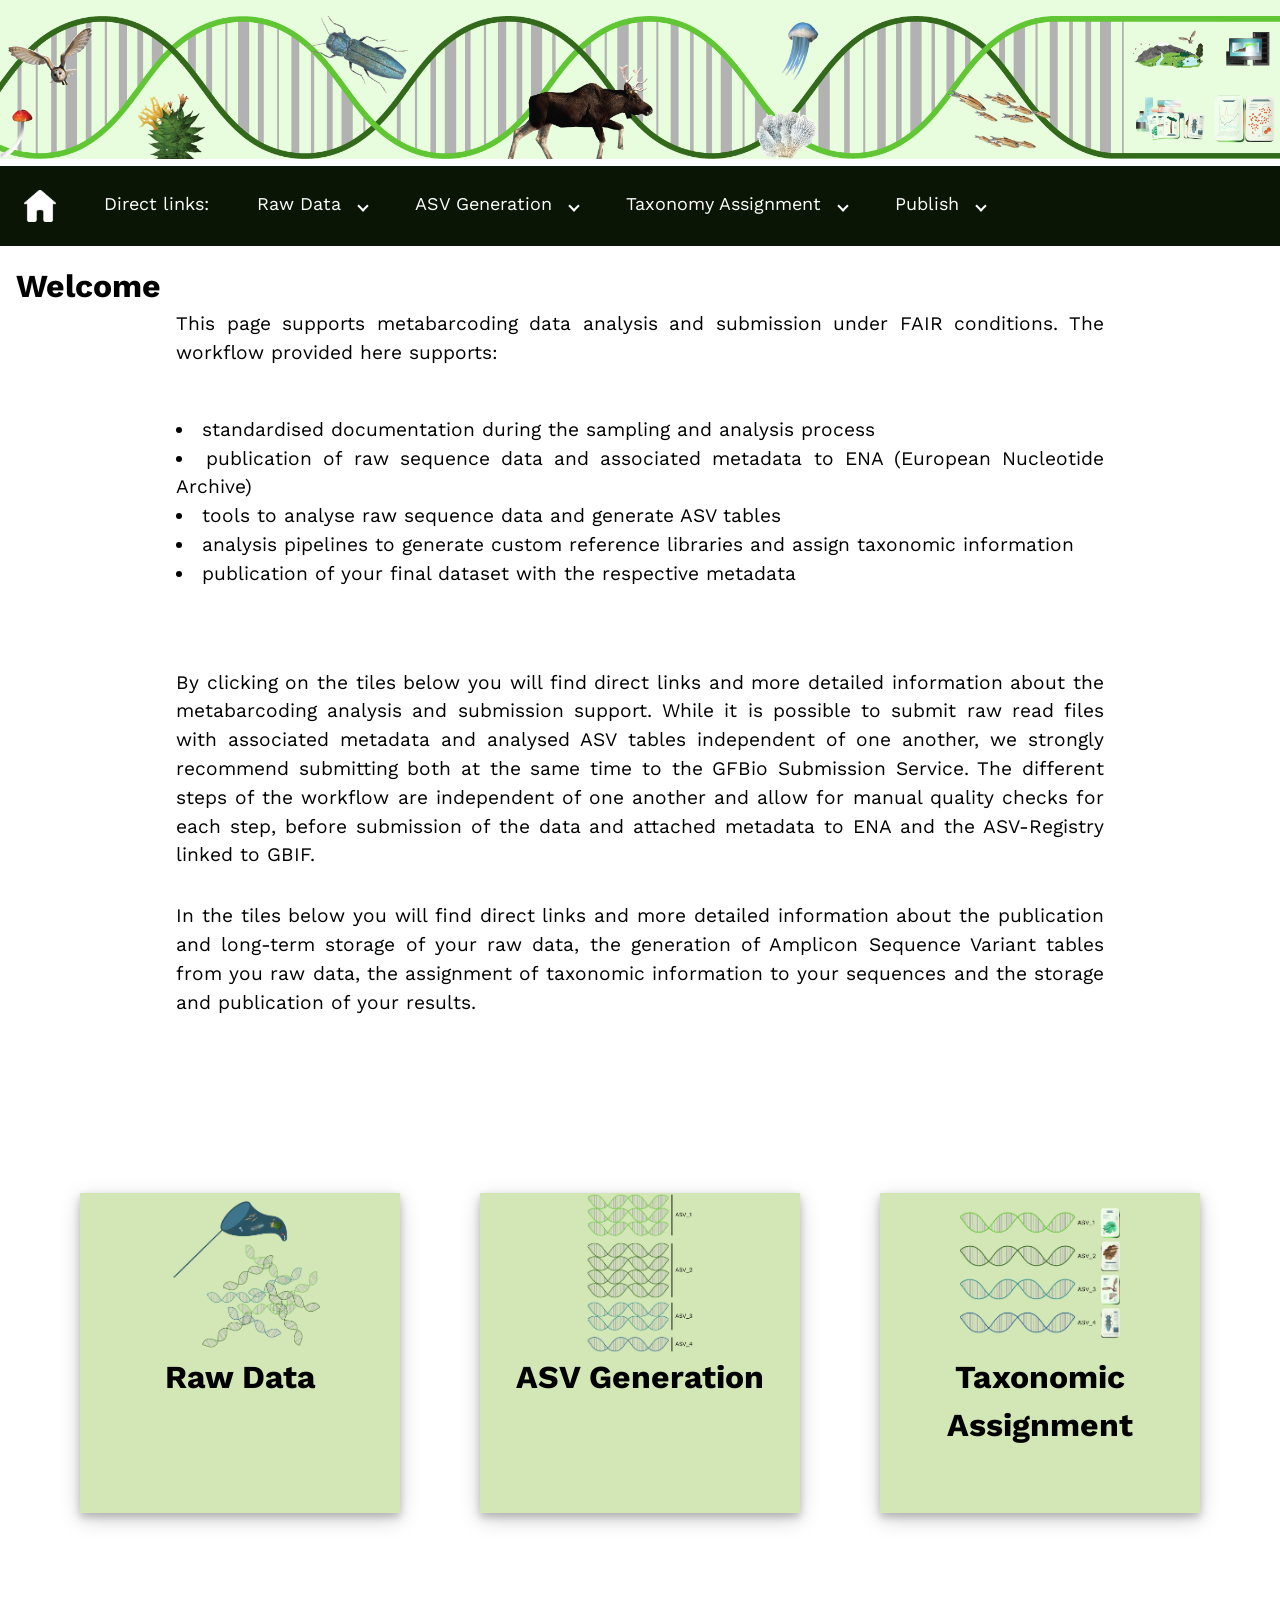
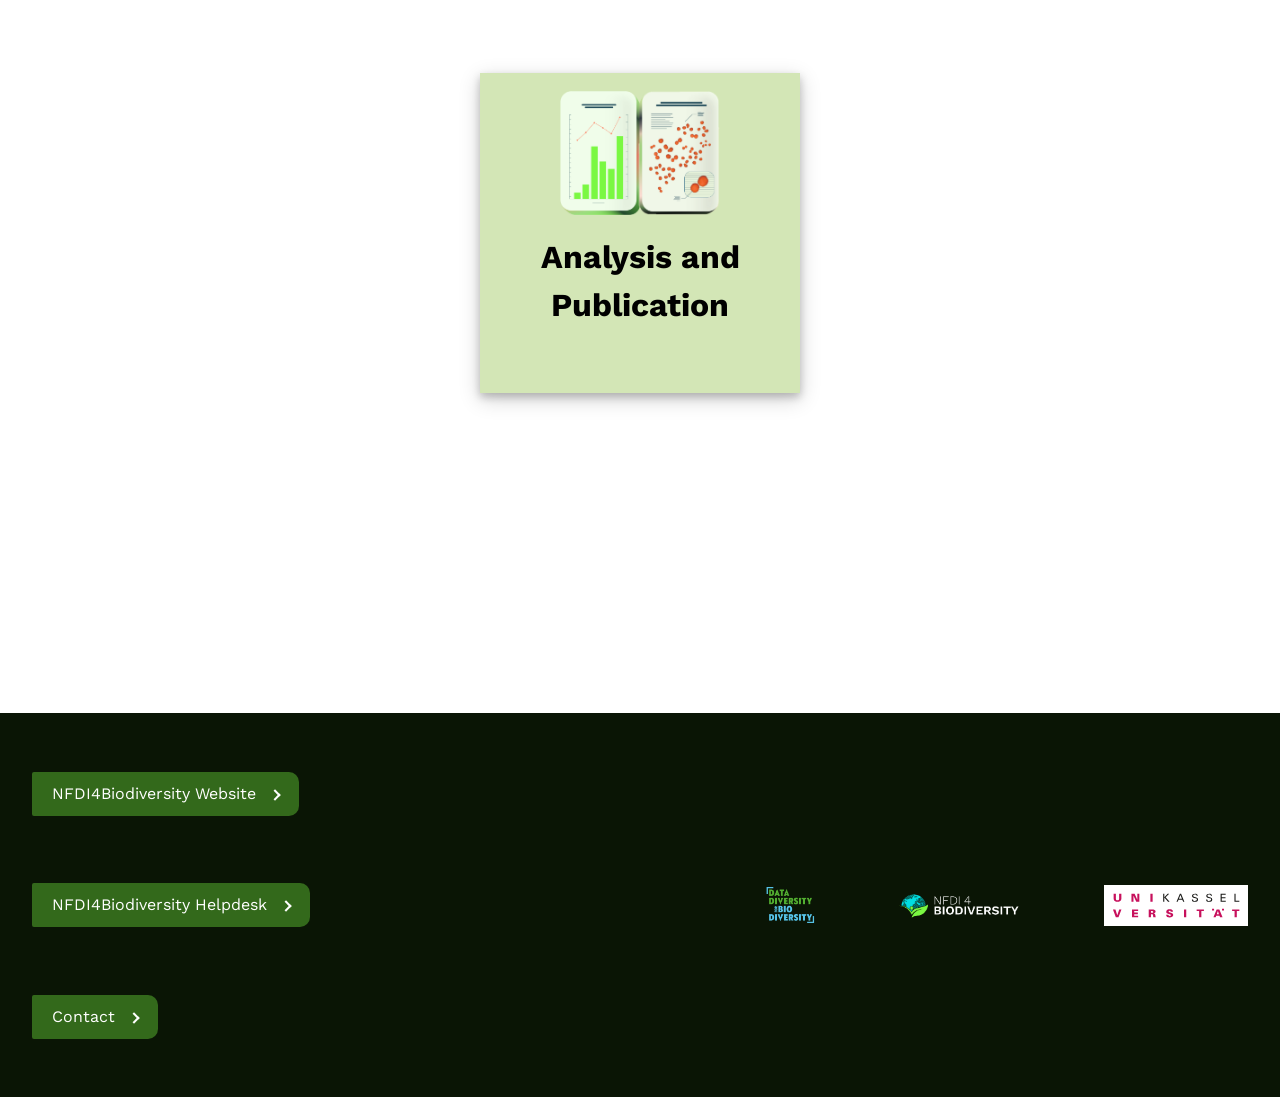
<file: index.html>
<!DOCTYPE html>
<html>
<head>
	<meta name="google-site-verification" content="kTpTO8KB2ADNDloCzutIz5GfQllZtzWCDMJCseU9bPE" />
	<meta charset="utf-8">
	<meta name="viewport" content="width=device-width, initial-scale=1">
	<script src="scripts.js" deter></script>
	<link rel="stylesheet" type="text/css" href="style.css">
	<link rel="icon" href="pics/logo.png">
	<title>Metabarcoding - Main</title>
</head>


<header>
	<div class="header-image">
		<img style="width: 100%; padding:1rem 0rem 0rem 0rem; background-color: var(--8);" src="pics/header_graphic_4.png" alt="">
	</div>
</header>

<body>
	<ul class="menu">
		<li><a href="#"><img id="home-pic" src="pics/home.png" alt=""></a></li>
		<li id="menu-text"><a>Direct links:</a></li>
		<li>
			<a href="" class="dropdown">Raw Data &nbsp; <i class="arrow"></i></a>
			<ul class="drop-content">
				<li><a href="rawdata.html">More Info</a></li>
				<li><a href="https://submissions.gfbio.org" target="_blank">GFBio Submission Service</a></li>
				<li><a href="https://www.ebi.ac.uk/ena/browser/submit" target="_blank">ENA Submission</a></li>
				<li><a href="https://ena-docs.readthedocs.io/en/latest/submit/general-guide.html" target="_blank">ENA Official Guide</a></li>
			</ul>
		</li>
		<li>
			<a href="" class="dropdown">ASV Generation &nbsp; <i class="arrow"></i></a>
			<ul class="drop-content">
				<li><a href="asvgeneration.html">More Info</a></li>
				<li><a href="https://clowm.bi.denbi.de" target="_blank">Apscale on CloWM</a></li>
				<li><a href="https://github.com/DominikBuchner/apscale" target="_blank">Apscale on GitHub</a></li>
			</ul>
		</li>
		<li>
			<a href="" class="dropdown">Taxonomy Assignment &nbsp; <i class="arrow"></i></a>
			<ul class="drop-content">
				<li><a href="taxonomy.html">More Info</a></li>
				<li><a href="https://asv.bolgermany.de/dashboard/overview" target="_blank">ASV Registry</a></li>
				<li><a href="https://id.boldsystems.org" target="_blank">BOLD</a></li>
				<li><a href="https://data.bolgermany.de/gbol1/identifications" target="_blank">GBOL</a></li>
				<li><a href="https://github.com/cschomb/Primer-specific-Reference-Databases-for-Metabarcoding" target="_blank">Custom References</a></li>
				<li><a href="https://github.com/cschomb/Metabarcoding-Analysis-with-a-Custom-Reference" target="_blank">MEAN-CURE analysis script</a></li>				
			</ul>
		</li>
		<li>
			<a href="" class="dropdown">Publish &nbsp; <i class="arrow"></i></a>
			<ul class="drop-content">
				<li><a href="publish.html">More Info</a></li>
				<li><a href="https://asv.bolgermany.de/dashboard/overview" target="_blank">ASV Registry</a></li>
			</ul>
		</li>
	</ul>


	<div class="content">

		<div class="welcome-text">
			<h1>Welcome</h1>
			<p style="font-size: larger; margin: 0 10rem 0 10rem;">This page supports metabarcoding data analysis and submission under FAIR conditions. The workflow provided here supports:</p>
			<p><ul style="font-size: larger; margin: 3rem 10rem 3rem 10rem; list-style-position: inside;">
				<li>standardised documentation during the sampling and analysis process</li>
				<li>publication of raw sequence data and associated metadata to ENA (European Nucleotide Archive)</li>
				<li>tools to analyse raw sequence data and generate ASV tables</li>
				<li>analysis pipelines to generate custom reference libraries and assign taxonomic information</li>
				<li>publication of your final dataset with the respective metadata</li>
			</ul></p>
			<p style="margin: 5rem 10rem 0 10rem; font-size: larger;" >By clicking on the tiles below you will find direct links and more detailed information about the metabarcoding analysis and submission support. While it is possible to submit raw read files with associated metadata and analysed ASV tables independent of one another, we strongly recommend submitting both at the same time to the GFBio Submission Service. The different steps of the workflow are independent of one another and allow for manual quality checks for each step, before submission of the data and attached metadata to ENA and the ASV-Registry linked to GBIF.</p>
			
		</div>
<!--		
		<div class="schema-header">
			<h2>Metabarcoding Workflow</h2>
		</div>
		
		<div id="schema">
			<figure class="schema_pic">
				<img src="pics/net_full.png" alt="">
				<figcaption>Sampling</figcaption>
			</figure>
			<figure class="schema_pic">
				<img src="pics/seqs.png" alt="">
				<figcaption>Sequencing</figcaption>
			</figure>
			<figure class="schema_pic">
				<img src="pics/asvs.png" alt="">
				<figcaption>ASV generation</figcaption>
			</figure>
			<figure class="schema_pic">
				<img src="pics/taxonomy.png" alt="">
				<figcaption>Taxonomy assignment</figcaption>
			</figure>
			<figure class="schema_pic">
				<img src="pics/publish.png" alt="">
				<figcaption>Analyse and Publish</figcaption>
			</figure>
		</div>
-->
		<div class="welcome-text">
			<p style="margin: 2rem 10rem 0 10rem; font-size: larger;" >In the tiles below you will find direct links and more detailed information about the publication and long-term storage of your raw data, the generation of Amplicon Sequence Variant tables from you raw data, the assignment of taxonomic information to your sequences and the storage and publication of your results.</p>
		</div>

		<div class="flex-box">
			<div class="flex-item">
				<details class="item">
					<summary style="display:grid; grid-template-columns: 1;"> <img style="width:10rem; justify-self: center;" src="pics/raw_data_neu.png" alt=""><p style="justify-self: center;">Raw Data</p></summary>
					<div class="item-content">
						
						<p class="flex-text">The first step in the workflow is to make the raw data available for long-term storage and accessability on one of the INDSC platforms. After upload your data can be found and accessed from these nucleotide archives in a standardised format. Thus, it can be reused and is interoperable.</p>
						
						<ul>
							<li>Submit files via the GFBio Submission &nbsp;  <a target="_blank" href="https://submissions.gfbio.org"><button class="ext-link"><i class="arrow-right"></i></button></a></li>
							<li>Submit files directly to ENA.&nbsp;  <a target="_blank" href="https://www.ebi.ac.uk/ena/browser/submit"><button class="ext-link"><i class="arrow-right"></i></button></a></li>
							<li>Read the official ENA submission guide.&nbsp;  <a target="_blank" href="https://ena-docs.readthedocs.io/en/latest/submit/general-guide.html"><button class="ext-link"><i class="arrow-right"></i></button></a></li>
						</ul>

						<a  href="rawdata.html"><button class="int-link">More info &nbsp; <i class="arrow-right"></i></button></a>
					</div>				
				</details>
			</div>
			<div class="flex-item">
				<details class="item">
					<summary style="display:grid; grid-template-columns: 1;"><img style="width:10rem; justify-self: center;" src="pics/asvs_neu.png" alt=""><p style="justify-self: center;">ASV Generation</p></summary>
					<div class="item-content">
						<p class="flex-text">The next step in the Metabarcoding worflow is to generate Amplicon Sequence Variants (ASVs). To that end we recommend the use of Apscale on the Cloud-based Workflow Manager platform (CloWM). Alternatively,  you can use the pipline locally, by following the instructions from the GitHub archive.</p>
						
						<ul>
							<li>Apscale on CloWM for the execution of the analysis pipeline in a cloud computing environment.&nbsp; <a target="_blank" href=""><button class="ext-link"><i class="arrow-right"></i></button></a></li>
							<li>Apscale on GitHub for software download and pipeline execution on a local machine.&nbsp; <a target="_blank" href=""><button class="ext-link"><i class="arrow-right"></i></button></a></li>
						</ul>

						<a  href="asvgeneration.html"><button class="int-link">More info &nbsp; <i class="arrow-right"></i></button></a>
					</div>	
				</details>
			</div>
			<div class="flex-item">
				<details class="item">
					<summary style="display:grid; grid-template-columns: 1;"><img style="width:10rem; justify-self: center;" src="pics/taxonomy_neu.png" alt=""><p style="justify-self: center;">Taxonomic</p><p style="justify-self: center;">Assignment</p></summary>
					<div class="item-content">
						<p class="flex-text">After the generation of ASV tables, taxonomic information can be assigned to the sequences. Depending on the taxonomic coverage of the project (sampling method, primers used for amplification, etc.) there is a multitude of ways to achieve this.</p>
						
						<ul>
							<li>Submit your ASV table to the ASV Registry and BLAST your sequences against the available reference databases.&nbsp; <a target="_blank" href="https://asv.bolgermany.de//dashboard/overview"><button class="ext-link"><i class="arrow-right"></i></button></a></li>
							<li>ID your barcode sequences with the Barcode of life data systems (BOLD).&nbsp; <a target="_blank" href="https://id.boldsystems.org"><button class="ext-link"><i class="arrow-right"></i></button></a></li>
							<li>ID your barcode sequences through the German Barcode of Life (GBOL).&nbsp; <a target="_blank" href="https://data.bolgermany.de/gbol1/identifications"><button class="ext-link"><i class="arrow-right"></i></button></a></li>
							<li>Create your own reference database, or choose from the provided list (The guidelines and scripts outline the generation of reference databases from INSDC sequences and results in primer-specific databases with quality information of the contained sequences. The databases provied are updated regularly and new ones will be added.) &nbsp; <a target="_blank" href="https://github.com/cschomb/Primer-specific-Reference-Databases-for-Metabarcoding"><button class="ext-link"><i class="arrow-right"></i></button></a></li>
							<li>When using one of the custom databases, the assigned taxonomies can be analysed with the MEAN-CURE script, which takes the sequence quality information in the reference database into account, and which can be modified to include the local occurrence of taxa.&nbsp; <a target="_blank" href="https://github.com/cschomb/Metabarcoding-Analysis-with-a-Custom-Reference"><button class="ext-link"><i class="arrow-right"></i></button></a></li>
						</ul>

						<a  href="taxonomy.html"><button class="int-link">More info &nbsp; <i class="arrow-right"></i></button></a>
					</div>	
				</details>
			</div>
			<div class="flex-item">
				<details class="item">
					<summary style="display:grid; grid-template-columns: 1;"><img style="width:10rem; justify-self: center;" src="pics/publish_neu.png" alt=""><p style="justify-self: center;">Analysis and</p> <p style="justify-self: center;">Publication</p></summary>
					<div class="item-content">

						<p class="flex-text">As the final step you can publish your generated and annotated ASV tables to the ASV Registry, from where they can be further published to GBIF. As mentioned above it is advantageous to submit your raw files and ASV tables at the same time to the GFBio Submission Service.</p>

						<ul>
							<li>Submit your ASV tables to the ASV Registry via the GFBio Submission Service &nbsp;  <a target="_blank" href="https://submissions.gfbio.org"><button class="ext-link"><i class="arrow-right"></i></button></a></li>
							<li>Submit your ASV tables directly to the ASV Registry&nbsp; <a target="_blank" href="https://asv.bolgermany.de//dashboard/overview"><button class="ext-link"><i class="arrow-right"></i></button></a></li>
						</ul>

						<a  href="publish.html"><button class="int-link">More info &nbsp; <i class="arrow-right"></i></button></a>
					</div>	
				</details>
			</div>
		</div>

	</div>


	
</body>

<footer>
	<div class="footer">
		<div class="footer-links">
			<a href="https://www.nfdi4biodiversity.org/en/" target="_blank"><button class="footer-link ">NFDI4Biodiversity Website &nbsp; <i class="arrow-right"></i></button></a>

			<a href="https://www.nfdi4biodiversity.org/en/contact/" target="_blank"><button class="footer-link ">NFDI4Biodiversity Helpdesk &nbsp; <i class="arrow-right"></i></button></a>

			<div class="footer-hover-wrapper">
				<span class="footer-link">
				Contact &nbsp; <i class="arrow-right"></i>
				</span>
				<div class="footer-hover-text">
				In case you have questions about this site, its contents, or want to make recommendations for the improvement of this site please contact c.schomburg[at]uni-kassel.de directly. <br> (c) 2026, C.Schomburg
				</div>
			</div>
		</div>
		
		<div class="footer-pics">
			<img id="nfdi-slogan" src="pics/Slogan_Biodiversity_rgb.png" alt="">
			<img id="nfdi-logo" src="pics/NFDI_4_Biodiversity___Logo_Negativ.png" alt="">
			<img id="uniks-logo" src="pics/Logo_Uni-Kassel.svg" alt="">			
		</div>
		
		
	</div>
</footer>

</html>
</file>
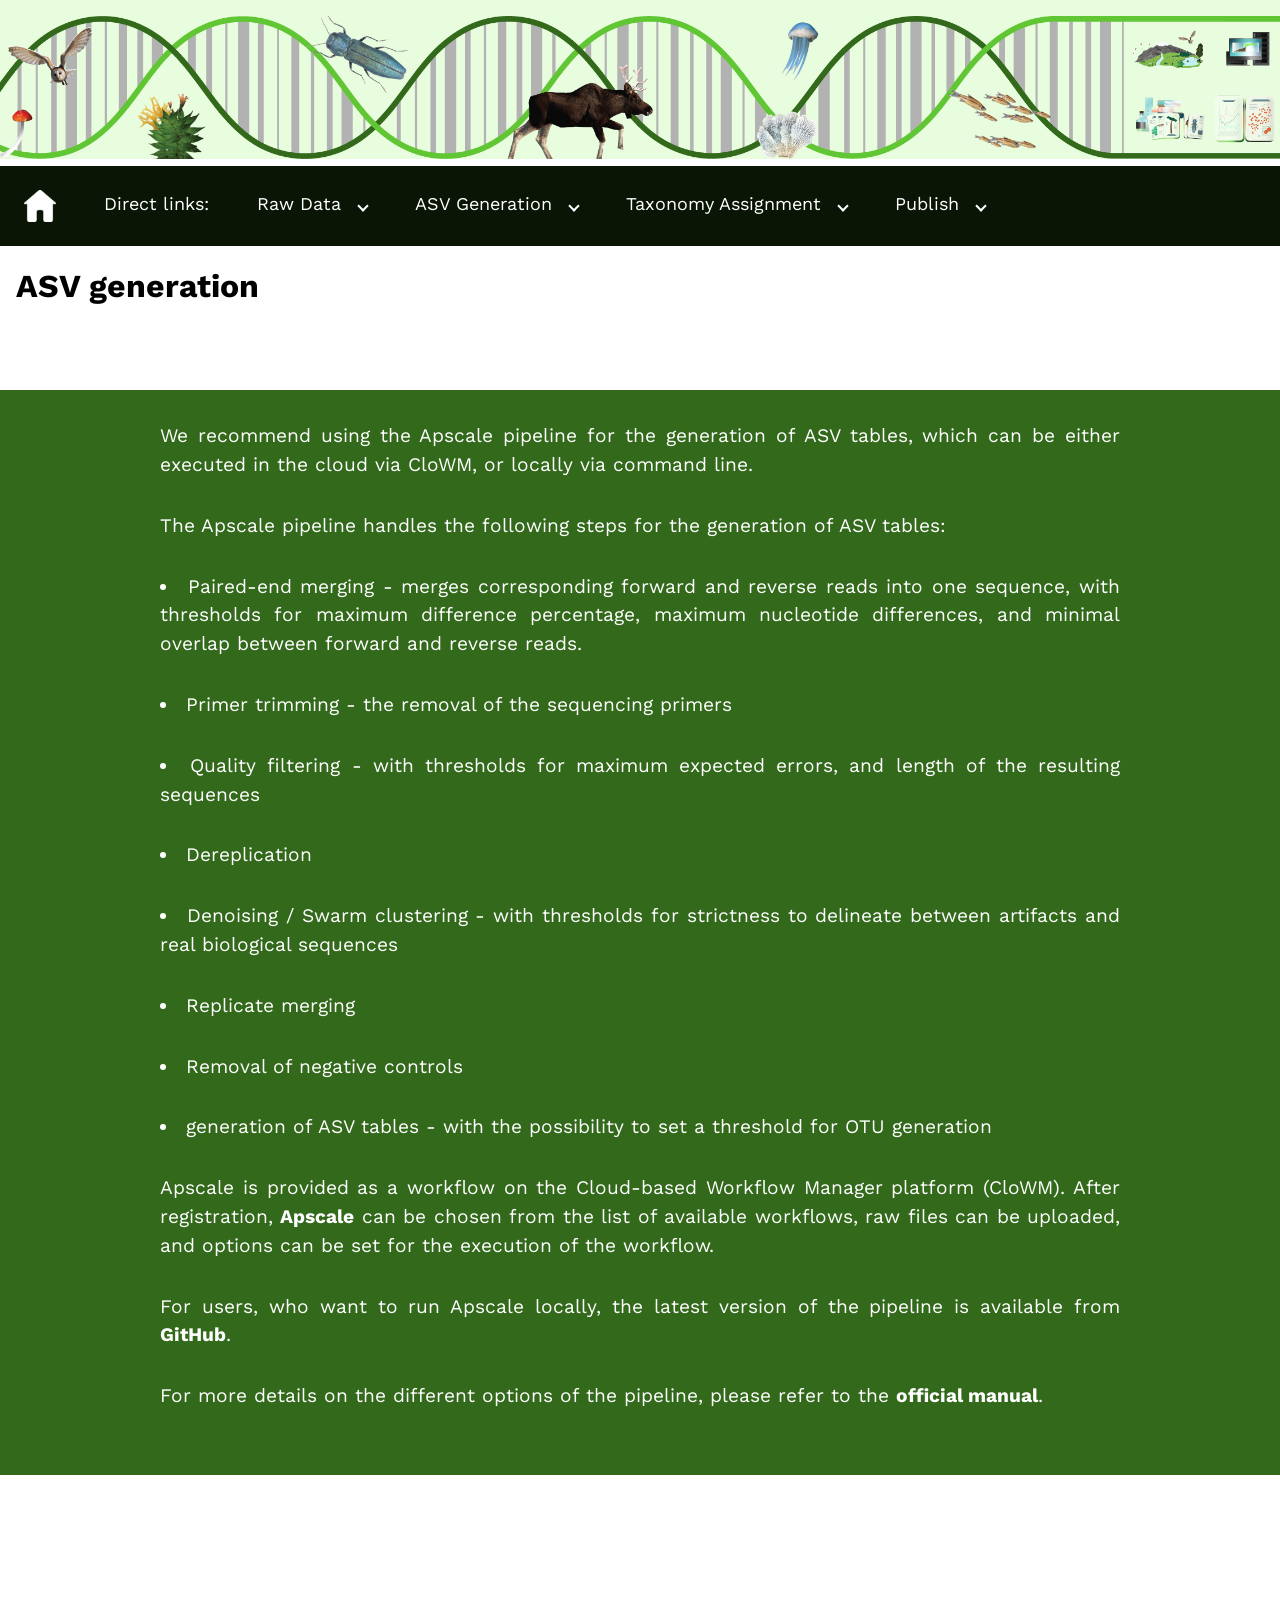
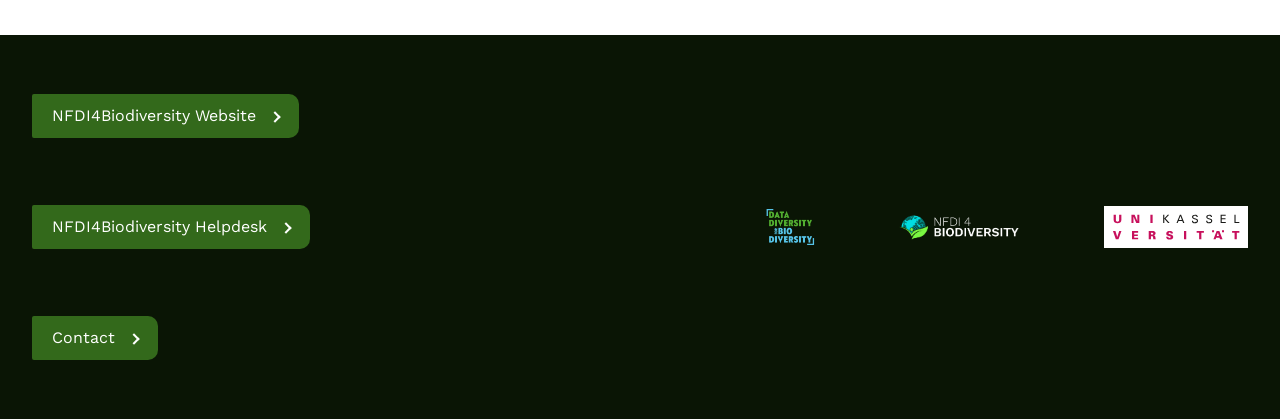
<file: asvgeneration.html>
<!DOCTYPE html>
<html>
<head>
	<meta charset="utf-8">
	<meta name="viewport" content="width=device-width, initial-scale=1">
	<script src="scripts.js" deter></script>
	<link rel="stylesheet" type="text/css" href="style.css">
	<link rel="icon" href="pics/logo.png">
	<title>Metabarcoding - ASV GENERATION</title>
</head>


<header>
	<div class="header-image">
		<img style="width: 100%; padding:1rem 0rem 0rem 0rem; background-color: var(--8);" src="pics/header_graphic_4.png" alt="">
	</div>
</header>

<body>
	<ul class="menu">
		<li><a href="index.html"><img id="home-pic" src="pics/home.png" alt=""></a></li>
		<li id="menu-text"><a>Direct links:</a></li>
		<li>
			<a href="" class="dropdown">Raw Data &nbsp; <i class="arrow"></i></a>
			<ul class="drop-content">
				<li><a href="rawdata.html">More Info</a></li>
				<li><a href="https://submissions.gfbio.org" target="_blank">GFBio Submission Service</a></li>
				<li><a href="https://www.ebi.ac.uk/ena/browser/submit" target="_blank">ENA Submission</a></li>
				<li><a href="https://ena-docs.readthedocs.io/en/latest/submit/general-guide.html" target="_blank">ENA Official Guide</a></li>
			</ul>
		</li>
		<li>
			<a href="" class="dropdown">ASV Generation &nbsp; <i class="arrow"></i></a>
			<ul class="drop-content">
				<li><a href="asvgeneration.html">More Info</a></li>
				<li><a href="https://clowm.bi.denbi.de" target="_blank">Apscale on CloWM</a></li>
				<li><a href="https://github.com/DominikBuchner/apscale" target="_blank">Apscale on GitHub</a></li>
			</ul>
		</li>
		<li>
			<a href="" class="dropdown">Taxonomy Assignment &nbsp; <i class="arrow"></i></a>
			<ul class="drop-content">
				<li><a href="taxonomy.html">More Info</a></li>
				<li><a href="https://asv.bolgermany.de/dashboard/overview" target="_blank">ASV Registry</a></li>
				<li><a href="https://id.boldsystems.org" target="_blank">BOLD</a></li>
				<li><a href="https://data.bolgermany.de/gbol1/identifications" target="_blank">GBOL</a></li>
				<li><a href="https://github.com/cschomb/Primer-specific-Reference-Databases-for-Metabarcoding" target="_blank">Custom References</a></li>
				<li><a href="https://github.com/cschomb/Metabarcoding-Analysis-with-a-Custom-Reference" target="_blank">MEAN-CURE analysis script</a></li>				
			</ul>
		</li>
		<li>
			<a href="" class="dropdown">Publish &nbsp; <i class="arrow"></i></a>
			<ul class="drop-content">
				<li><a href="publish.html">More Info</a></li>
				<li><a href="https://asv.bolgermany.de/dashboard/overview" target="_blank">ASV Registry</a></li>
			</ul>
		</li>
	</ul>

	<h1 style="margin: 1rem;">ASV generation</h1>

		<div style="margin-bottom: 10rem;" class="subpage-header">

			<p>We recommend using the Apscale pipeline for the generation of ASV tables, which can be either executed in the cloud via CloWM, or locally via command line.</p>

			<p>The Apscale pipeline handles the following steps for the generation of ASV tables:</p>

		<ul>
			<li>Paired-end merging - merges corresponding forward and reverse reads into one sequence, with thresholds for maximum difference percentage, maximum nucleotide differences, and minimal overlap between forward and reverse reads.</li>
			<li>Primer trimming - the removal of the sequencing primers</li>
			<li>Quality filtering - with thresholds for maximum expected errors, and length of the resulting sequences</li>
			<li>Dereplication</li>
			<li>Denoising / Swarm clustering - with thresholds for strictness to delineate between artifacts and real biological sequences</li>
			<li>Replicate merging</li>
			<li>Removal of negative controls</li>
			<li>generation of ASV tables - with the possibility to set a threshold for OTU generation</li>
		</ul>

		<p>Apscale is provided as a workflow on the Cloud-based Workflow Manager platform (CloWM). After registration, <a class="text-link-header" target="_blank" href="https://clowm.bi.denbi.de">Apscale</a> can be chosen from the list of available workflows, raw files can be uploaded, and options can be set for the execution of the workflow.</p>

		<p>For users, who want to run Apscale locally, the latest version of the pipeline is available from <a class="text-link-header" target="_blank" href="https://github.com/DominikBuchner/apscale">GitHub</a>.</p>

		<p>For more details on the different options of the pipeline, please refer to the <a class="text-link-header" target="_blank" href="https://github.com/DominikBuchner/apscale/blob/main/manual/apscale_manual.pdf">official manual</a>.</p>
		
			
		</div>

</body>

<footer>
	<div class="footer">
		<div class="footer-links">
			<a href="https://www.nfdi4biodiversity.org/en/" target="_blank"><button class="footer-link ">NFDI4Biodiversity Website &nbsp; <i class="arrow-right"></i></button></a>

			<a href="https://www.nfdi4biodiversity.org/en/contact/" target="_blank"><button class="footer-link ">NFDI4Biodiversity Helpdesk &nbsp; <i class="arrow-right"></i></button></a>

			<div class="footer-hover-wrapper">
				<span class="footer-link">
				Contact &nbsp; <i class="arrow-right"></i>
				</span>
				<div class="footer-hover-text">
				In case you have questions about this site, its contents, or want to make recommendations for the improvement of this site please contact c.schomburg[at]uni-kassel.de directly. <br> (c) 2026, C.Schomburg
				</div>
			</div>
		</div>
		
		<div class="footer-pics">
			<img id="nfdi-slogan" src="pics/Slogan_Biodiversity_rgb.png" alt="">
			<img id="nfdi-logo" src="pics/NFDI_4_Biodiversity___Logo_Negativ.png" alt="">
			<img id="uniks-logo" src="pics/Logo_Uni-Kassel.svg" alt="">			
		</div>
		
		
	</div>
</footer>

</html>
</file>
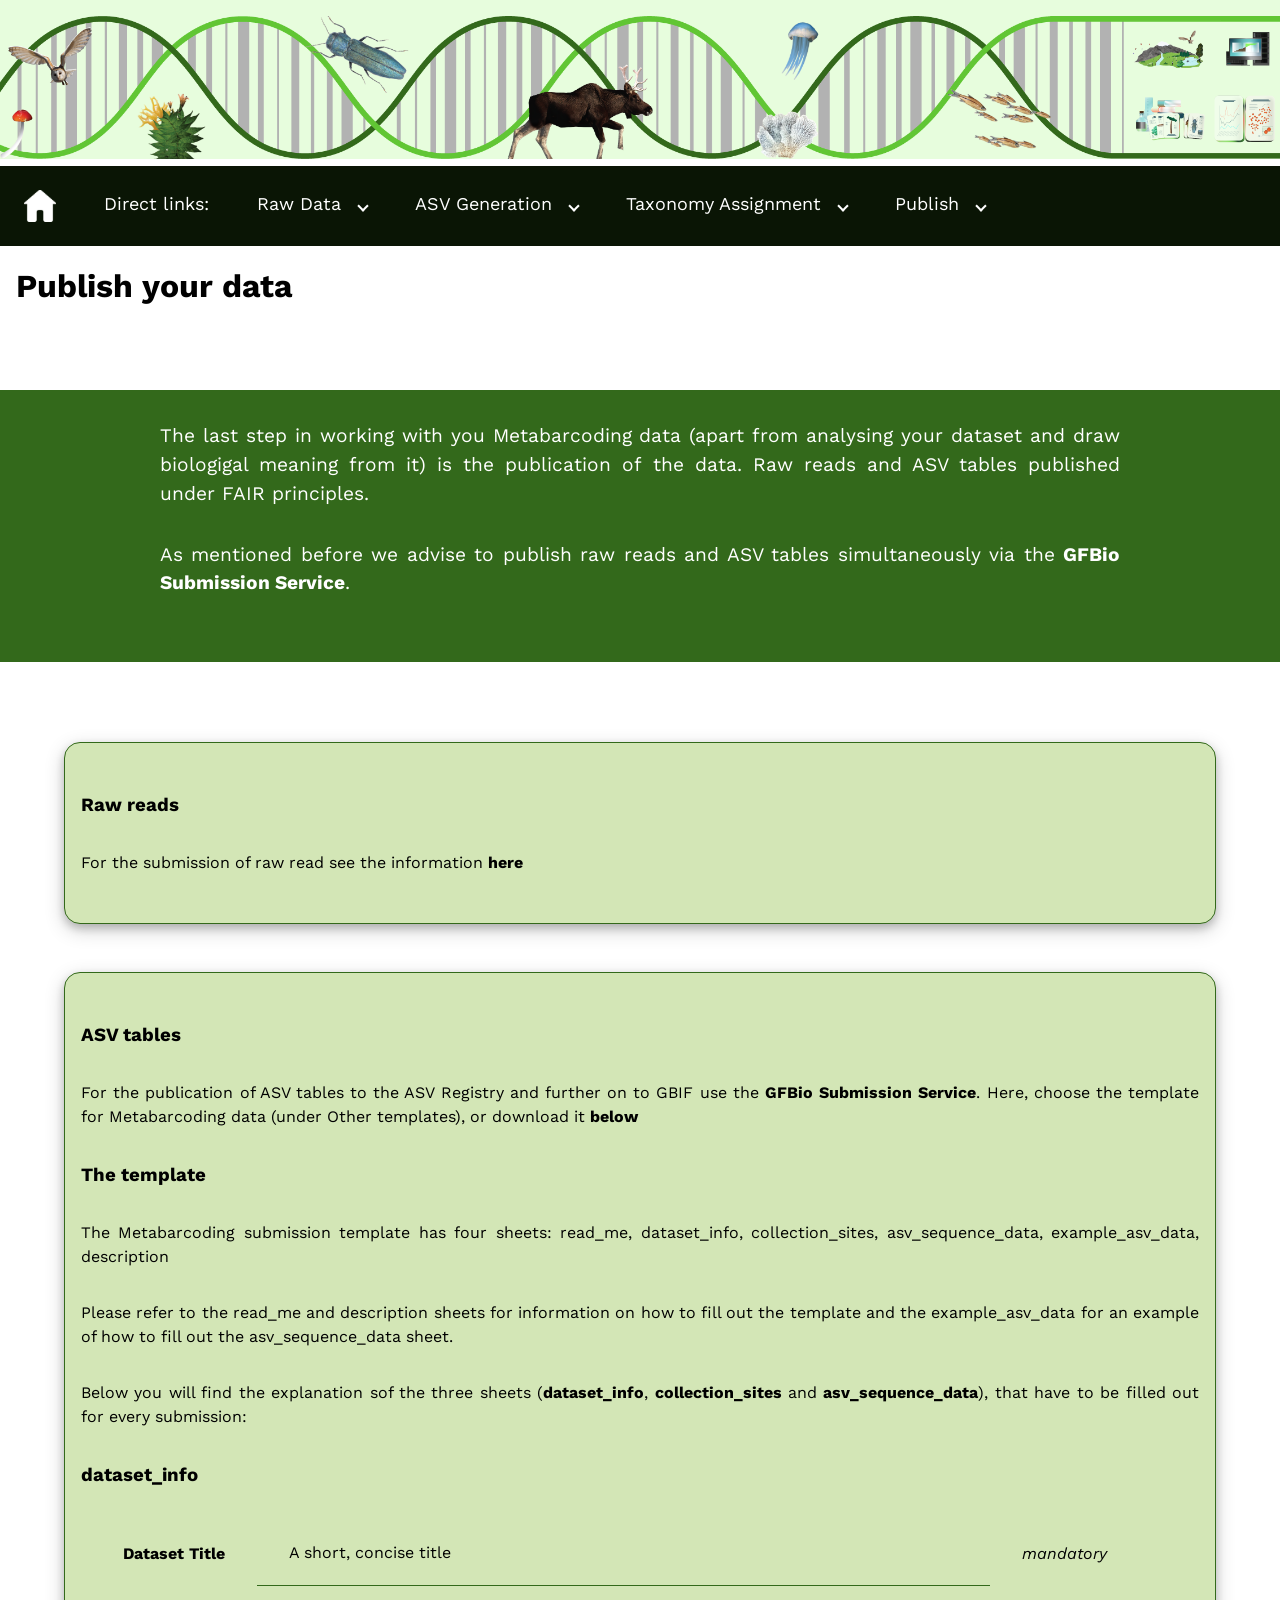
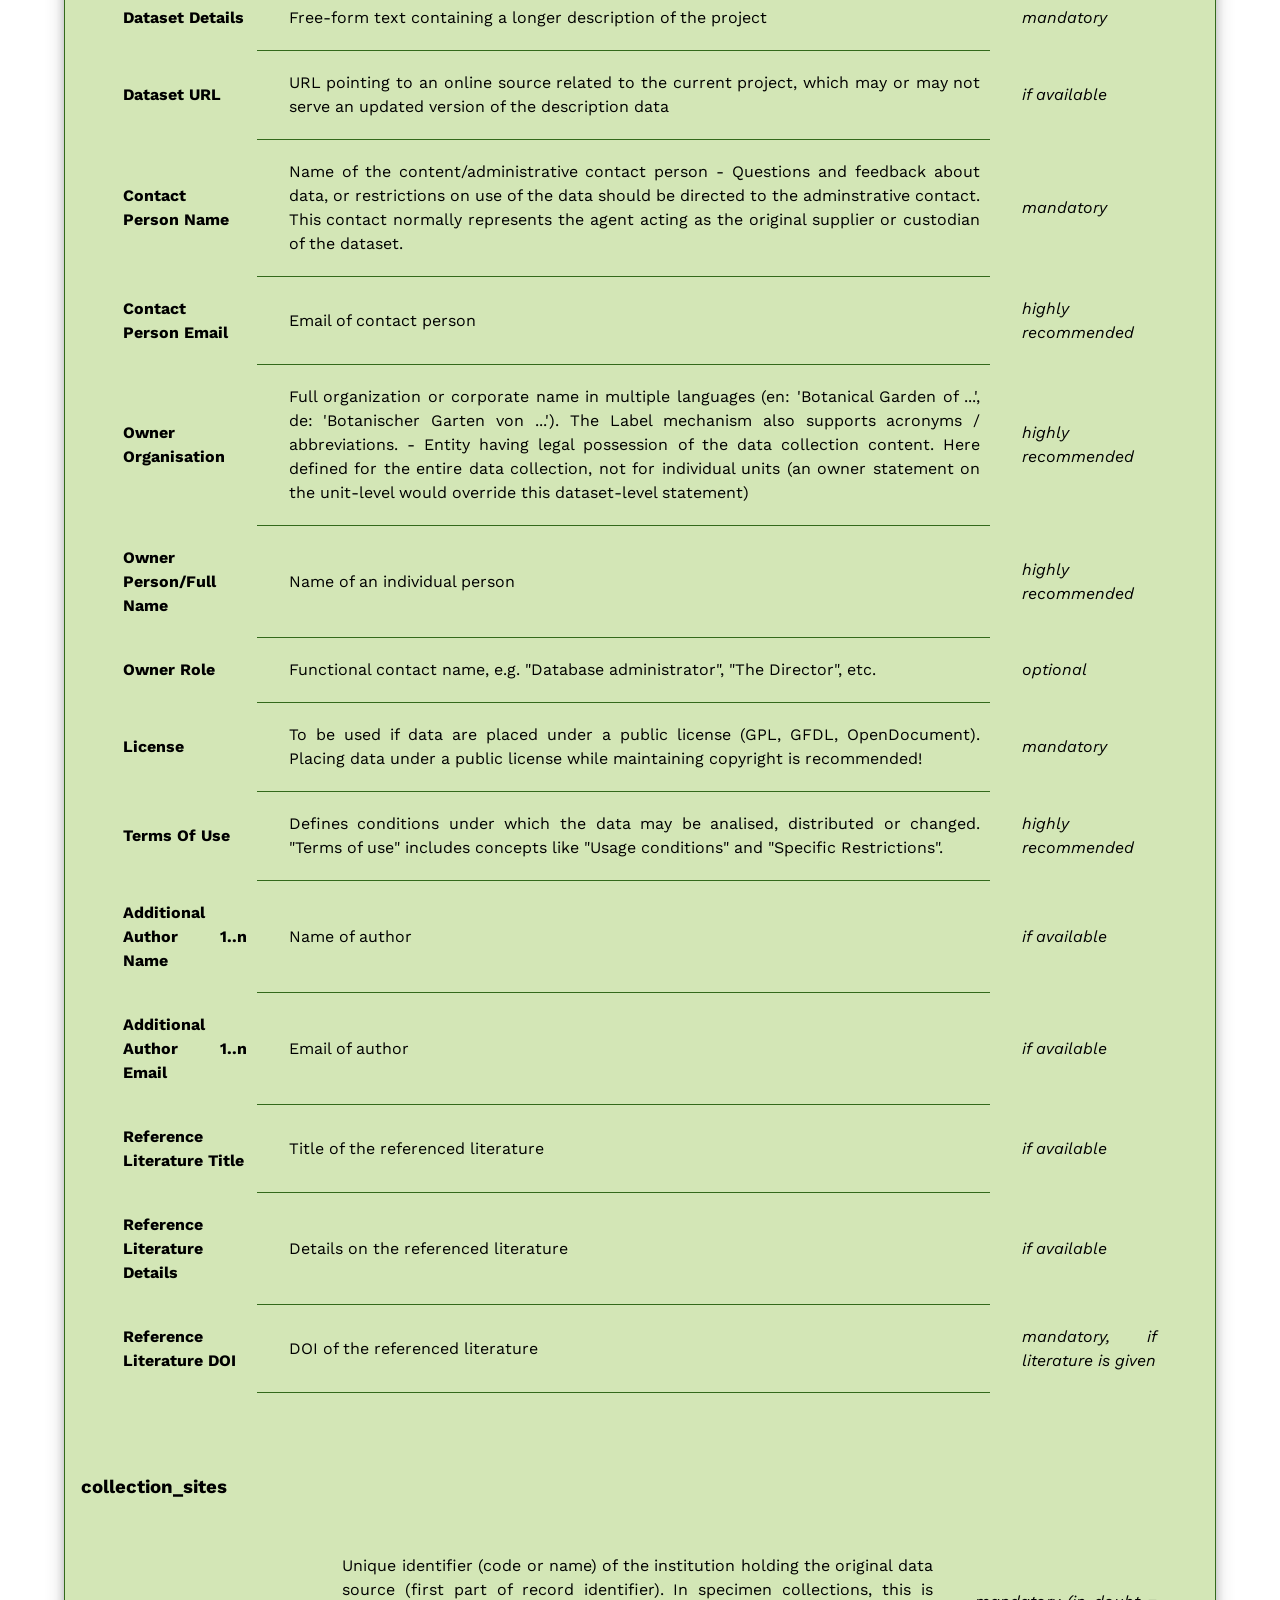
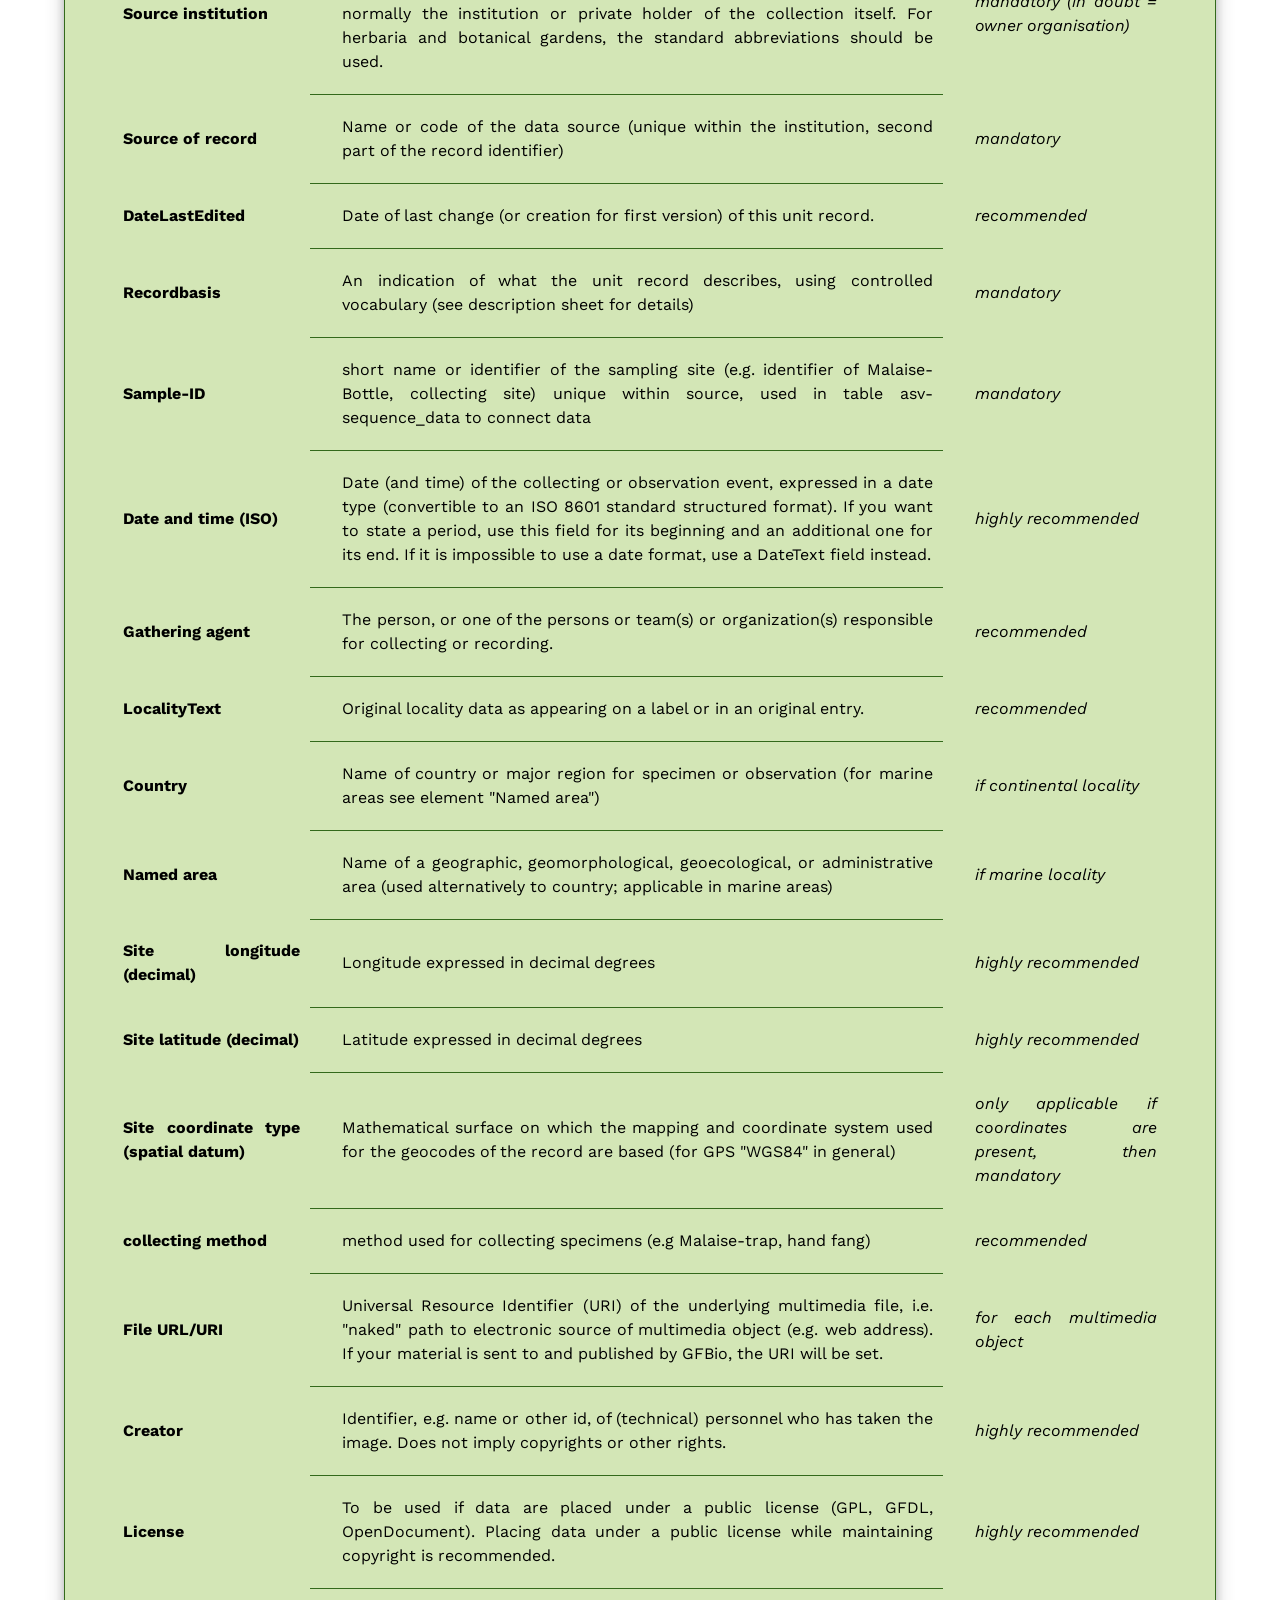
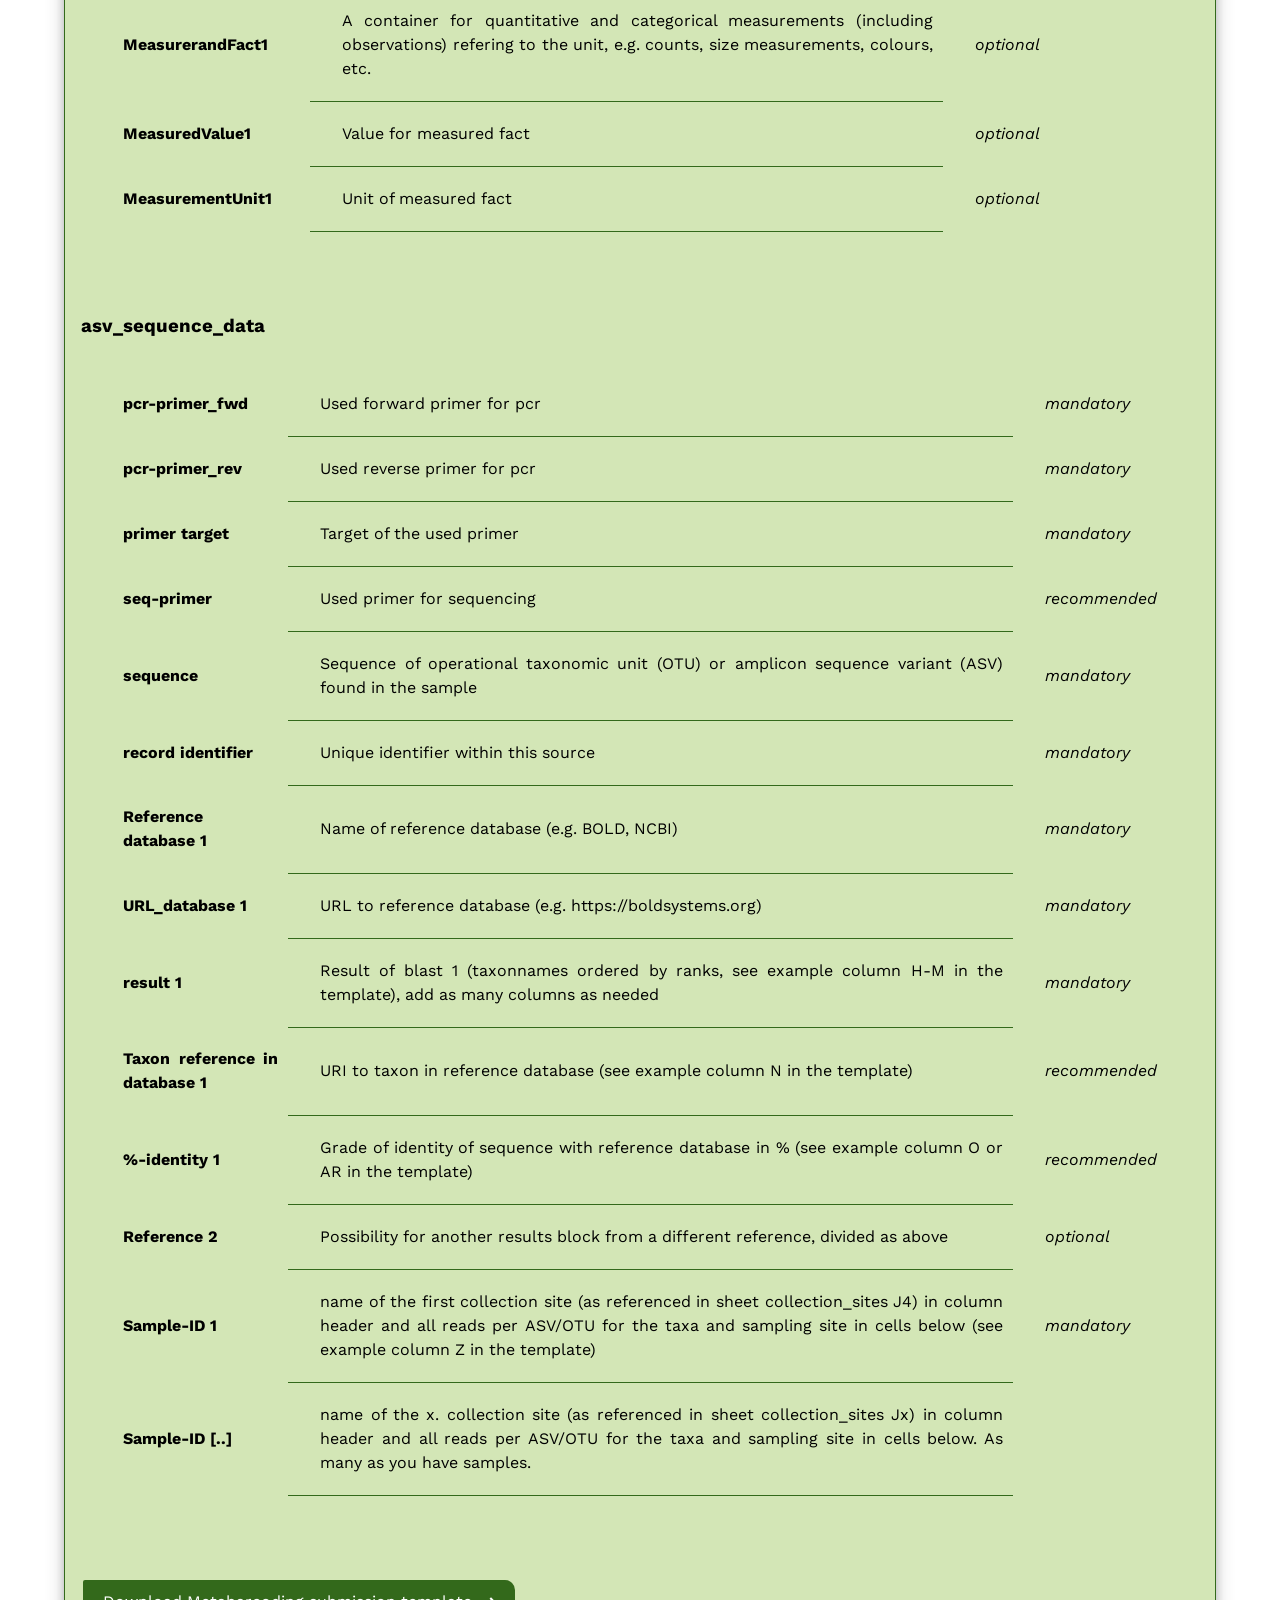
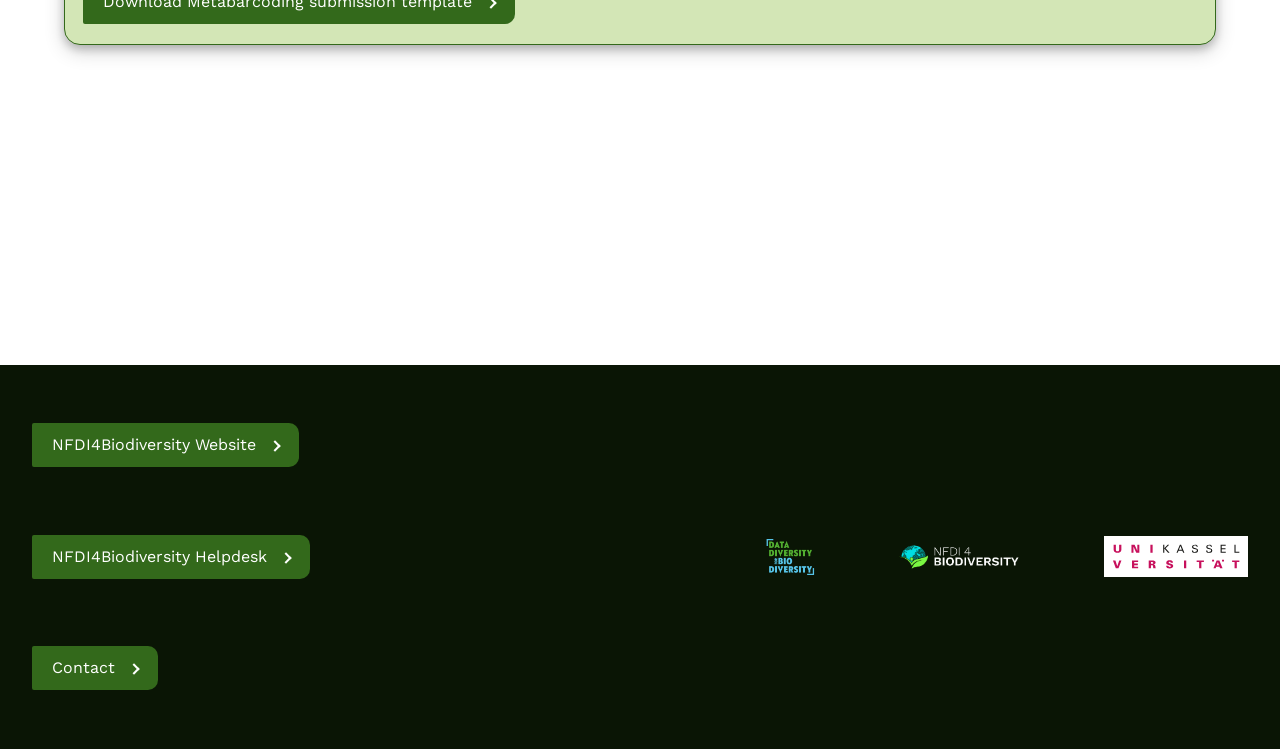
<file: publish.html>
<!DOCTYPE html>
<html>
<head>
	<meta charset="utf-8">
	<meta name="viewport" content="width=device-width, initial-scale=1">
	<script src="scripts.js" deter></script>
	<link rel="stylesheet" type="text/css" href="style.css">
	<link rel="icon" href="pics/logo.png">
	<title>Metabarcoding - Publish</title>
</head>


<header>
	<div class="header-image">
		<img style="width: 100%; padding:1rem 0rem 0rem 0rem; background-color: var(--8);" src="pics/header_graphic_4.png" alt="">
	</div>
</header>

<body>
	<ul class="menu">
		<li><a href="index.html"><img id="home-pic" src="pics/home.png" alt=""></a></li>
		<li id="menu-text"><a>Direct links:</a></li>
		<li>
			<a href="" class="dropdown">Raw Data &nbsp; <i class="arrow"></i></a>
			<ul class="drop-content">
				<li><a href="rawdata.html">More Info</a></li>
				<li><a href="https://submissions.gfbio.org" target="_blank">GFBio Submission Service</a></li>
				<li><a href="https://www.ebi.ac.uk/ena/browser/submit" target="_blank">ENA Submission</a></li>
				<li><a href="https://ena-docs.readthedocs.io/en/latest/submit/general-guide.html" target="_blank">ENA Official Guide</a></li>
			</ul>
		</li>
		<li>
			<a href="" class="dropdown">ASV Generation &nbsp; <i class="arrow"></i></a>
			<ul class="drop-content">
				<li><a href="asvgeneration.html">More Info</a></li>
				<li><a href="https://clowm.bi.denbi.de" target="_blank">Apscale on CloWM</a></li>
				<li><a href="https://github.com/DominikBuchner/apscale" target="_blank">Apscale on GitHub</a></li>
			</ul>
		</li>
		<li>
			<a href="" class="dropdown">Taxonomy Assignment &nbsp; <i class="arrow"></i></a>
			<ul class="drop-content">
				<li><a href="taxonomy.html">More Info</a></li>
				<li><a href="https://asv.bolgermany.de/dashboard/overview" target="_blank">ASV Registry</a></li>
				<li><a href="https://id.boldsystems.org" target="_blank">BOLD</a></li>
				<li><a href="https://data.bolgermany.de/gbol1/identifications" target="_blank">GBOL</a></li>
				<li><a href="https://github.com/cschomb/Primer-specific-Reference-Databases-for-Metabarcoding" target="_blank">Custom References</a></li>
				<li><a href="https://github.com/cschomb/Metabarcoding-Analysis-with-a-Custom-Reference" target="_blank">MEAN-CURE analysis script</a></li>				
			</ul>
		</li>
		<li>
			<a href="" class="dropdown">Publish &nbsp; <i class="arrow"></i></a>
			<ul class="drop-content">
				<li><a href="publish.html">More Info</a></li>
				<li><a href="https://asv.bolgermany.de/dashboard/overview" target="_blank">ASV Registry</a></li>
			</ul>
		</li>
	</ul>

	<h1 style="margin: 1rem;">Publish your data</h1>

		<div class="subpage-header">

			<p>The last step in working with you Metabarcoding data (apart from analysing your dataset and draw biologigal meaning from it) is the publication of the data. Raw reads and ASV tables published under FAIR principles.</p>

			<p>As mentioned before we advise to publish raw reads and ASV tables simultaneously via the <a target="_blank" class="text-link-header" href="https://submissions.gfbio.org">GFBio Submission Service</a>.</p>


			

					
		</div>


	<div class="content-subpage">
		<div class="sub-division">
			<p>
				<h3>Raw reads</h3>
				<p>For the submission of raw read see the information <a class="text-link" href="rawdata.html">here</a></p>
			</p>
		</div>
		
		<div class="sub-division">
			<p>
				<h3>ASV tables</h3>
				<p>For the publication of ASV tables to the ASV Registry and further on to GBIF use the <a target="_blank" class="text-link" href="https://submissions.gfbio.org">GFBio Submission Service</a>. Here, choose the template for Metabarcoding data (under Other templates), or download it  <a class="text-link" href="#dlbtn">below</a></p>
			</p>

			<p>
				<h3>The template</h3>
				<p>The Metabarcoding submission template has four sheets: read_me, dataset_info, collection_sites, asv_sequence_data, example_asv_data, description</p>
				<p>Please refer to the read_me and description sheets for information on how to fill out the template and the example_asv_data for an example of how to fill out the asv_sequence_data sheet.</p>
				<p>Below you will find the explanation sof the three sheets (<a class="text-link" href="#dsinfo">dataset_info</a>, <a class="text-link" href="#colsites">collection_sites</a> and <a class="text-link" href="#asvseq">asv_sequence_data</a>), that have to be filled out for every submission:</p>

			</p>

			<p>
				<h3 id="dsinfo">dataset_info</h3>
				<table class="table-overview">
					<tr>
							<th>Dataset Title</th>
							<td>A short, concise title</td>
							<td><i>mandatory</i></td>
					</tr>
					<tr>
							<th>Dataset Details</th>
							<td>Free-form text containing a longer description of the project</td>
							<td><i>mandatory</i></td>
					</tr>
					<tr>
							<th>Dataset URL</th>
							<td>URL pointing to an online source related to the current project, which may or may not serve an updated version of the description data</td>
							<td><i>if available</i></td>
					</tr>
					<tr>
							<th>Contact Person Name</th>
							<td>Name of the content/administrative contact person - Questions and feedback about data, or restrictions on use of the data should be directed to the adminstrative contact. This contact normally represents the agent acting as the original supplier or custodian of the dataset.</td>
							<td><i>mandatory</i></td>
					</tr>
					<tr>
							<th>Contact Person Email</th>
							<td>Email of contact person</td>
							<td><i>highly recommended</i></td>
					</tr>
					<tr>
							<th>Owner Organisation</th>
							<td>Full organization or corporate name in multiple languages (en: 'Botanical Garden of ...', de: 'Botanischer Garten von ...'). The Label mechanism also supports acronyms / abbreviations. - Entity having legal possession of the data collection content. Here defined for the entire data collection, not for individual units (an owner statement on the unit-level would override this dataset-level statement)</td>
							<td><i>highly recommended</i></td>
					</tr>
					<tr>
							<th>Owner Person/Full Name</th>
							<td>Name of an individual person</td>
							<td><i>highly recommended</i></td>
					</tr>
					<tr>
							<th>Owner Role</th>
							<td>Functional contact name, e.g. "Database administrator", "The Director", etc.</td>
							<td><i>optional</i></td>
					</tr>
					<tr>
							<th>License</th>
							<td>To be used if data are placed under a public license (GPL, GFDL, OpenDocument). Placing data under a public license while maintaining copyright is recommended! </td>
							<td><i>mandatory</i></td>
					</tr>
					<tr>
							<th>Terms Of Use</th>
							<td>Defines conditions under which the data may be analised, distributed or changed. "Terms of use" includes concepts like "Usage conditions" and "Specific Restrictions".</td>
							<td><i>highly recommended</i></td>
					</tr>
					<tr>
							<th>Additional Author 1..n Name</th>
							<td>Name of author</td>
							<td><i>if available</i></td>
					</tr>
					<tr>
							<th>Additional Author 1..n Email</th>
							<td>Email of author</td>
							<td><i>if available</i></td>
					</tr>
					<tr>
							<th>Reference Literature Title</th>
							<td>Title of the referenced literature</td>
							<td><i>if available</i></td>
					</tr>
					<tr>
							<th>Reference Literature Details</th>
							<td>Details on the referenced literature</td>
							<td><i>if available</i></td>
					</tr>
					<tr>
							<th>Reference Literature DOI</th>
							<td>DOI of the referenced literature</td>
							<td><i>mandatory, if literature is given</i></td>
					</tr>
				</table>
			</p>

			<p>
				<h3 id="colsites">collection_sites</h3>
				<table class="table-overview">
					<tr>
							<th>Source institution</th>
							<td>Unique identifier (code or name) of the institution holding the original data source (first part of record identifier). In specimen collections, this is normally the institution or private holder of the collection itself. For herbaria and botanical gardens, the standard abbreviations should be used.</td>
							<td><i>mandatory (in doubt = owner organisation)</i></td>
					</tr>
					<tr>
							<th>Source of record</th>
							<td>Name or code of the data source (unique within the institution, second part of the record identifier)</td>
							<td><i>mandatory</i></td>
					</tr>
					<tr>
							<th>DateLastEdited</th>
							<td>Date of last change (or creation for first version) of this unit record.</td>
							<td><i>recommended</i></td>
					</tr>
					<tr>
							<th>Recordbasis</th>
							<td>An indication of what the unit record describes, using controlled vocabulary (see description sheet for details)</td>
							<td><i>mandatory</i></td>
					</tr>
					<tr>
							<th>Sample-ID</th>
							<td>short name or identifier of the sampling site (e.g. identifier of Malaise-Bottle, collecting site) unique within source, used in table asv-sequence_data to connect data</td>
							<td><i>mandatory</i></td>
					</tr>
					<tr>
							<th>Date and time (ISO)</th>
							<td>Date (and time) of the collecting or observation event, expressed in a date type (convertible to an ISO 8601 standard structured format). If you want to state a period, use this field for its beginning and an additional one for its end. If it is impossible to use a date format, use a DateText field instead.</td>
							<td><i>highly recommended</i></td>
					</tr>
					<tr>
							<th>Gathering agent</th>
							<td>The person, or one of the persons or team(s) or organization(s) responsible for collecting or recording.</td>
							<td><i>recommended</i></td>
					</tr>
					<tr>
							<th>LocalityText</th>
							<td>Original locality data as appearing on a label or in an original entry.</td>
							<td><i>recommended</i></td>
					</tr>
					<tr>
							<th>Country</th>
							<td>Name of country or major region for specimen or observation (for marine areas see element "Named area")</td>
							<td><i>if continental locality</i></td>
					</tr>
					<tr>
							<th>Named area</th>
							<td>Name of a geographic, geomorphological, geoecological, or administrative area (used alternatively to country; applicable in marine areas)</td>
							<td><i>if marine locality</i></td>
					</tr>
					<tr>
							<th>Site longitude (decimal)</th>
							<td>Longitude expressed in decimal degrees</td>
							<td><i>highly recommended</i></td>
					</tr>
					<tr>
							<th>Site latitude (decimal)</th>
							<td>Latitude expressed in decimal degrees</td>
							<td><i>highly recommended</i></td>
					</tr>
					<tr>
							<th>Site coordinate type (spatial datum)</th>
							<td>Mathematical surface on which the mapping and coordinate system used for the geocodes of the record are based (for GPS "WGS84" in general)</td>
							<td><i>only applicable if coordinates are present, then mandatory</i></td>
					</tr>
					<tr>
							<th>collecting method</th>
							<td>method used for collecting specimens (e.g Malaise-trap, hand fang)</td>
							<td><i>recommended</i></td>
					</tr>
					<tr>
							<th>File URL/URI</th>
							<td>Universal Resource Identifier (URI) of the underlying multimedia file, i.e. "naked" path to electronic source of multimedia object (e.g. web address). If your material is sent to and published by GFBio, the URI will be set.</td>
							<td><i>for each multimedia object</i></td>
					</tr>
					<tr>
							<th>Creator</th>
							<td>Identifier, e.g. name or other id, of (technical) personnel who has taken the image. Does not imply copyrights or other rights.</td>
							<td><i>highly recommended</i></td>
					</tr>
					<tr>
							<th>License</th>
							<td>To be used if data are placed under a public license (GPL, GFDL, OpenDocument). Placing data under a public license while maintaining copyright is recommended.</td>
							<td><i>highly recommended</i></td>
					</tr>
					<tr>
							<th>MeasurerandFact1</th>
							<td>A container for quantitative and categorical measurements (including observations) refering to the unit, e.g. counts, size measurements, colours, etc.</td>
							<td><i>optional</i></td>
					</tr>
					<tr>
							<th>MeasuredValue1</th>
							<td>Value for measured fact</td>
							<td><i>optional</i></td>
					</tr>
					<tr>
							<th>MeasurementUnit1</th>
							<td>Unit of measured fact</td>
							<td><i>optional</i></td>
					</tr>
				</table>
			</p>

			<p>
				<h3 id="asvseq">asv_sequence_data</h3>
				<table class="table-overview">
					<tr>
							<th>pcr-primer_fwd</th>
							<td>Used forward primer for pcr</td>
							<td><i>mandatory</i></td>
					</tr>
					<tr>
							<th>pcr-primer_rev</th>
							<td>Used reverse primer for pcr</td>
							<td><i>mandatory</i></td>
					</tr>
					<tr>
							<th>primer target</th>
							<td>Target of the used primer</td>
							<td><i>mandatory</i></td>
					</tr>
					<tr>
							<th>seq-primer</th>
							<td>Used primer for sequencing</td>
							<td><i>recommended</i></td>
					</tr>
					<tr>
							<th>sequence</th>
							<td>Sequence of operational taxonomic unit (OTU) or amplicon sequence variant (ASV) found in the sample</td>
							<td><i>mandatory</i></td>
					</tr>
					<tr>
							<th>record identifier</th>
							<td>Unique identifier within this source</td>
							<td><i>mandatory</i></td>
					</tr>
					<tr>
							<th>Reference database 1</th>
							<td>Name of reference database (e.g. BOLD, NCBI)</td>
							<td><i>mandatory</i></td>
					</tr>
					<tr>
							<th>URL_database 1</th>
							<td>URL to reference database (e.g. https://boldsystems.org)</td>
							<td><i>mandatory</i></td>
					</tr>
					<tr>
							<th>result 1</th>
							<td>Result of blast 1 (taxonnames ordered by ranks, see example column H-M in the template), add as many columns as needed</td>
							<td><i>mandatory</i></td>
					</tr>
					<tr>
							<th>Taxon reference in database 1</th>
							<td>URI to taxon in reference database (see example column N in the template)</td>
							<td><i>recommended</i></td>
					</tr>
					<tr>
							<th>%-identity 1</th>
							<td>Grade of identity of sequence with reference database in % (see example column O or AR in the template)</td>
							<td><i>recommended</i></td>
					</tr>
					<tr>
							<th>Reference 2</th>
							<td>Possibility for another results block from a different reference, divided as above</td>
							<td><i>optional</i></td>
					</tr>
					<tr>
							<th>Sample-ID 1</th>
							<td>name of the first collection site (as referenced in sheet collection_sites J4) in column header and all reads per ASV/OTU for the taxa and sampling site in cells below (see example column Z in the template)</td>
							<td><i>mandatory</i></td>
					</tr>
					<tr>
							<th>Sample-ID [..]</th>
							<td>name of the x. collection site (as referenced in sheet collection_sites Jx) in column header and all reads per ASV/OTU for the taxa and sampling site in cells below. As many as you have samples.</td>
							<td><i></i></td>
					</tr>
				</table>
			</p>

			<a id="dlbtn" href="files/Metabarcoding_data_template.xlsx"><button class="int-link">Download Metabarcoding submission template &nbsp; <i class="arrow-right"></i></button></a>


		</div>
		
		

	</div>


</body>

<footer>
	<div class="footer">
		<div class="footer-links">
			<a href="https://www.nfdi4biodiversity.org/en/" target="_blank"><button class="footer-link ">NFDI4Biodiversity Website &nbsp; <i class="arrow-right"></i></button></a>

			<a href="https://www.nfdi4biodiversity.org/en/contact/" target="_blank"><button class="footer-link ">NFDI4Biodiversity Helpdesk &nbsp; <i class="arrow-right"></i></button></a>

			<div class="footer-hover-wrapper">
				<span class="footer-link">
				Contact &nbsp; <i class="arrow-right"></i>
				</span>
				<div class="footer-hover-text">
				In case you have questions about this site, its contents, or want to make recommendations for the improvement of this site please contact c.schomburg[at]uni-kassel.de directly. <br> (c) 2026, C.Schomburg
				</div>
			</div>
		</div>
		
		<div class="footer-pics">
			<img id="nfdi-slogan" src="pics/Slogan_Biodiversity_rgb.png" alt="">
			<img id="nfdi-logo" src="pics/NFDI_4_Biodiversity___Logo_Negativ.png" alt="">
			<img id="uniks-logo" src="pics/Logo_Uni-Kassel.svg" alt="">			
		</div>
		
		
	</div>
</footer>

</html>
</file>
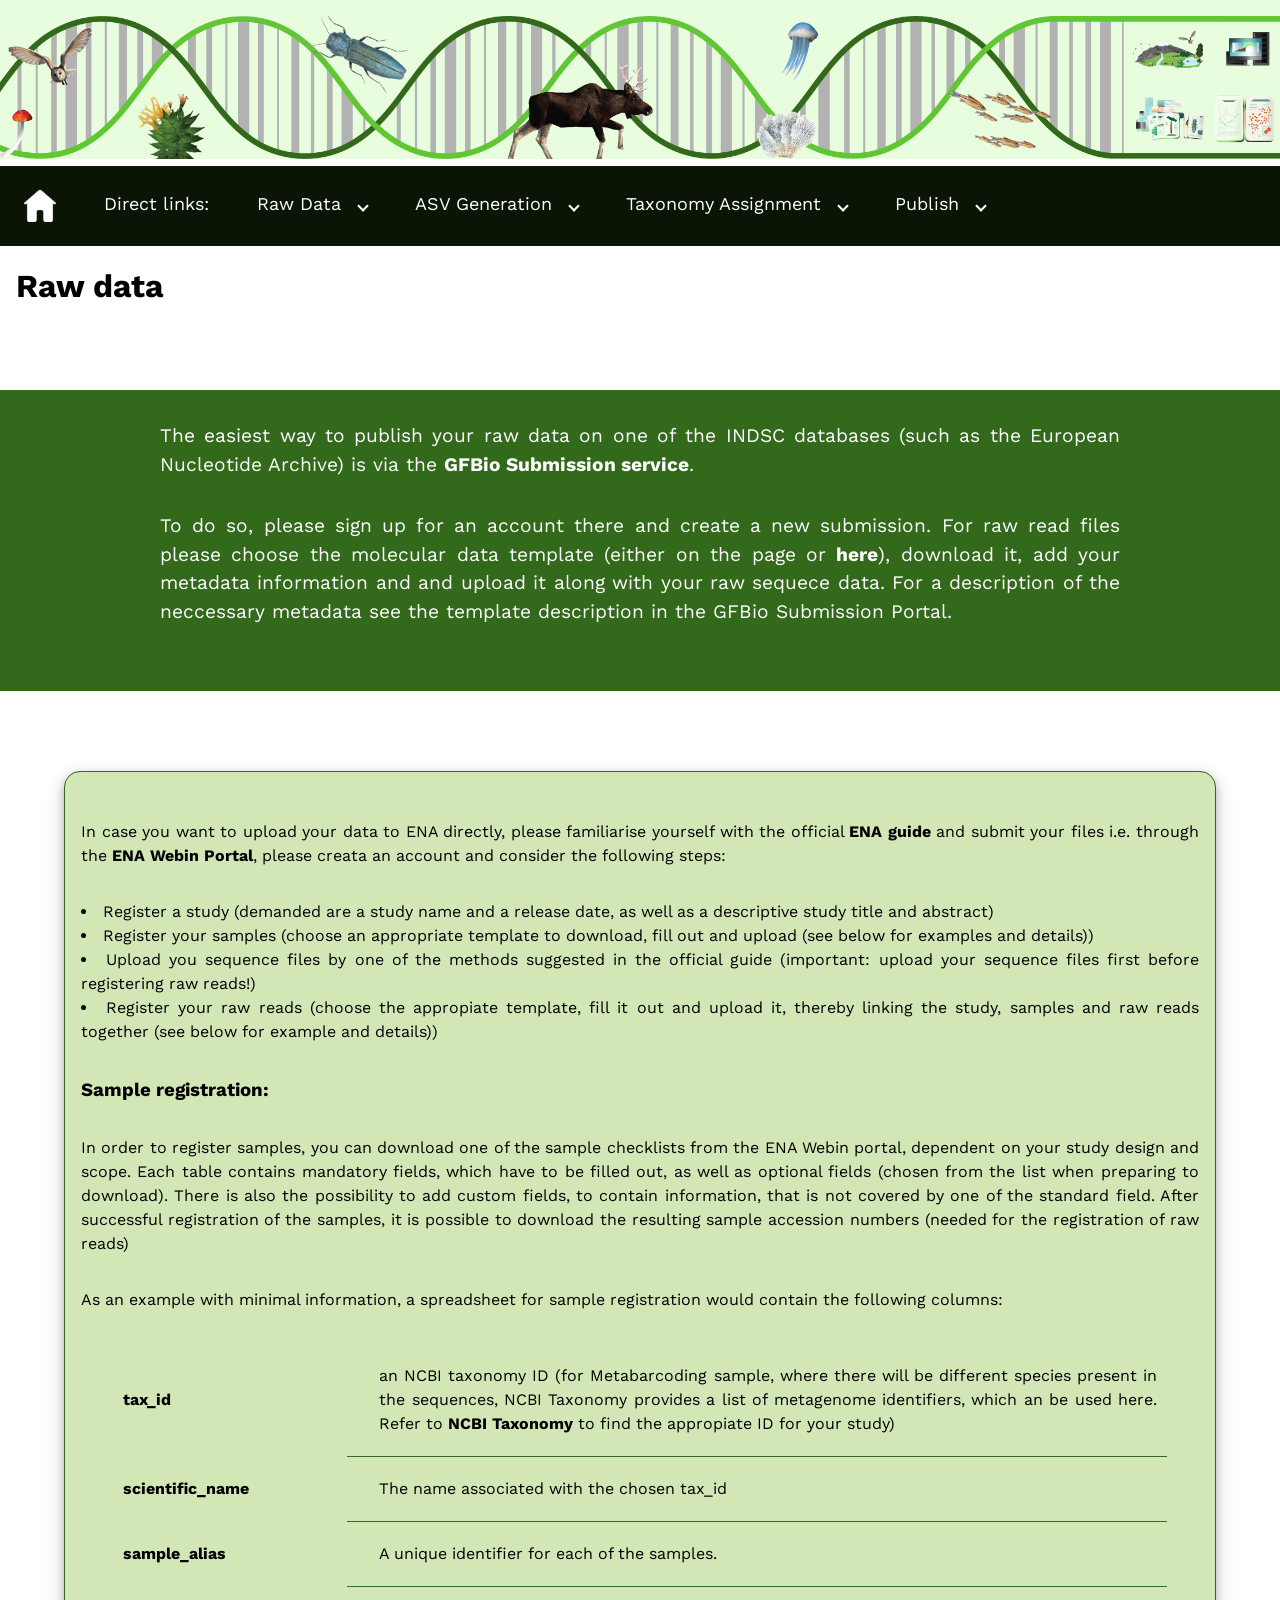
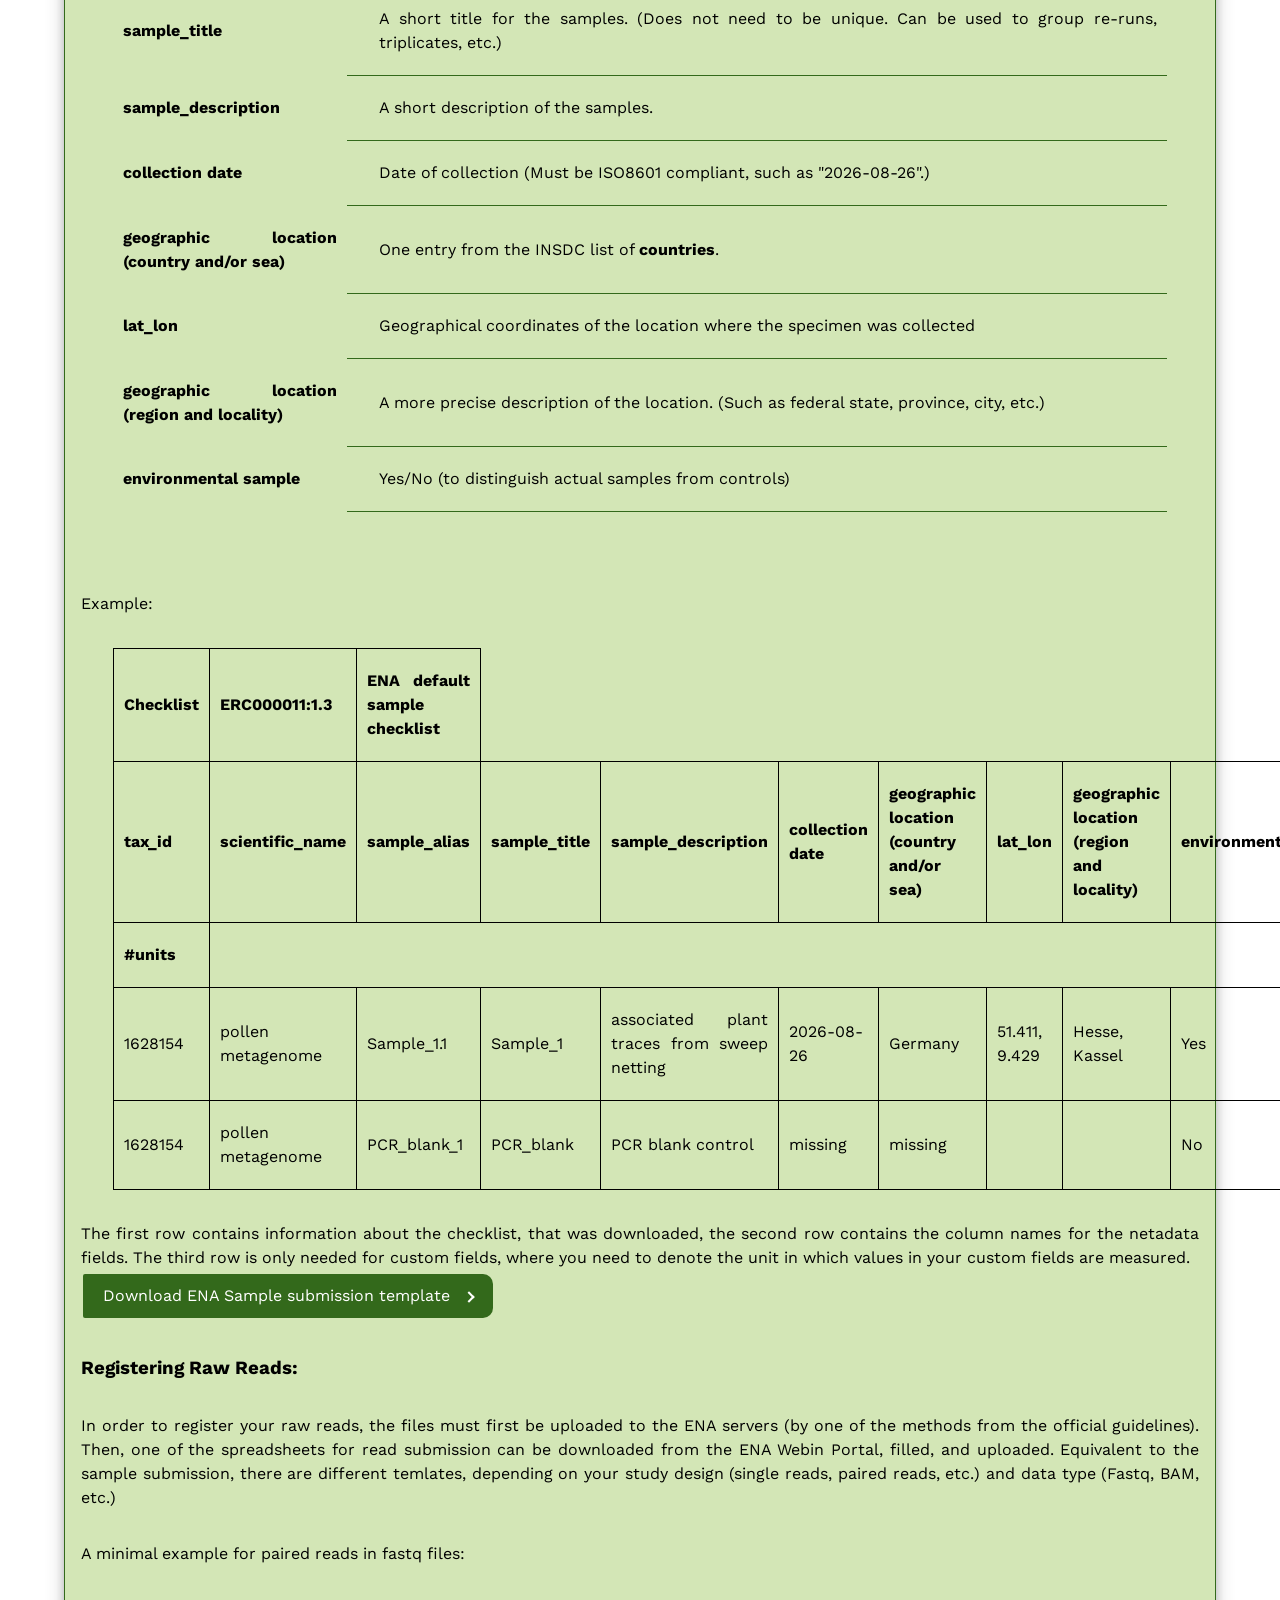
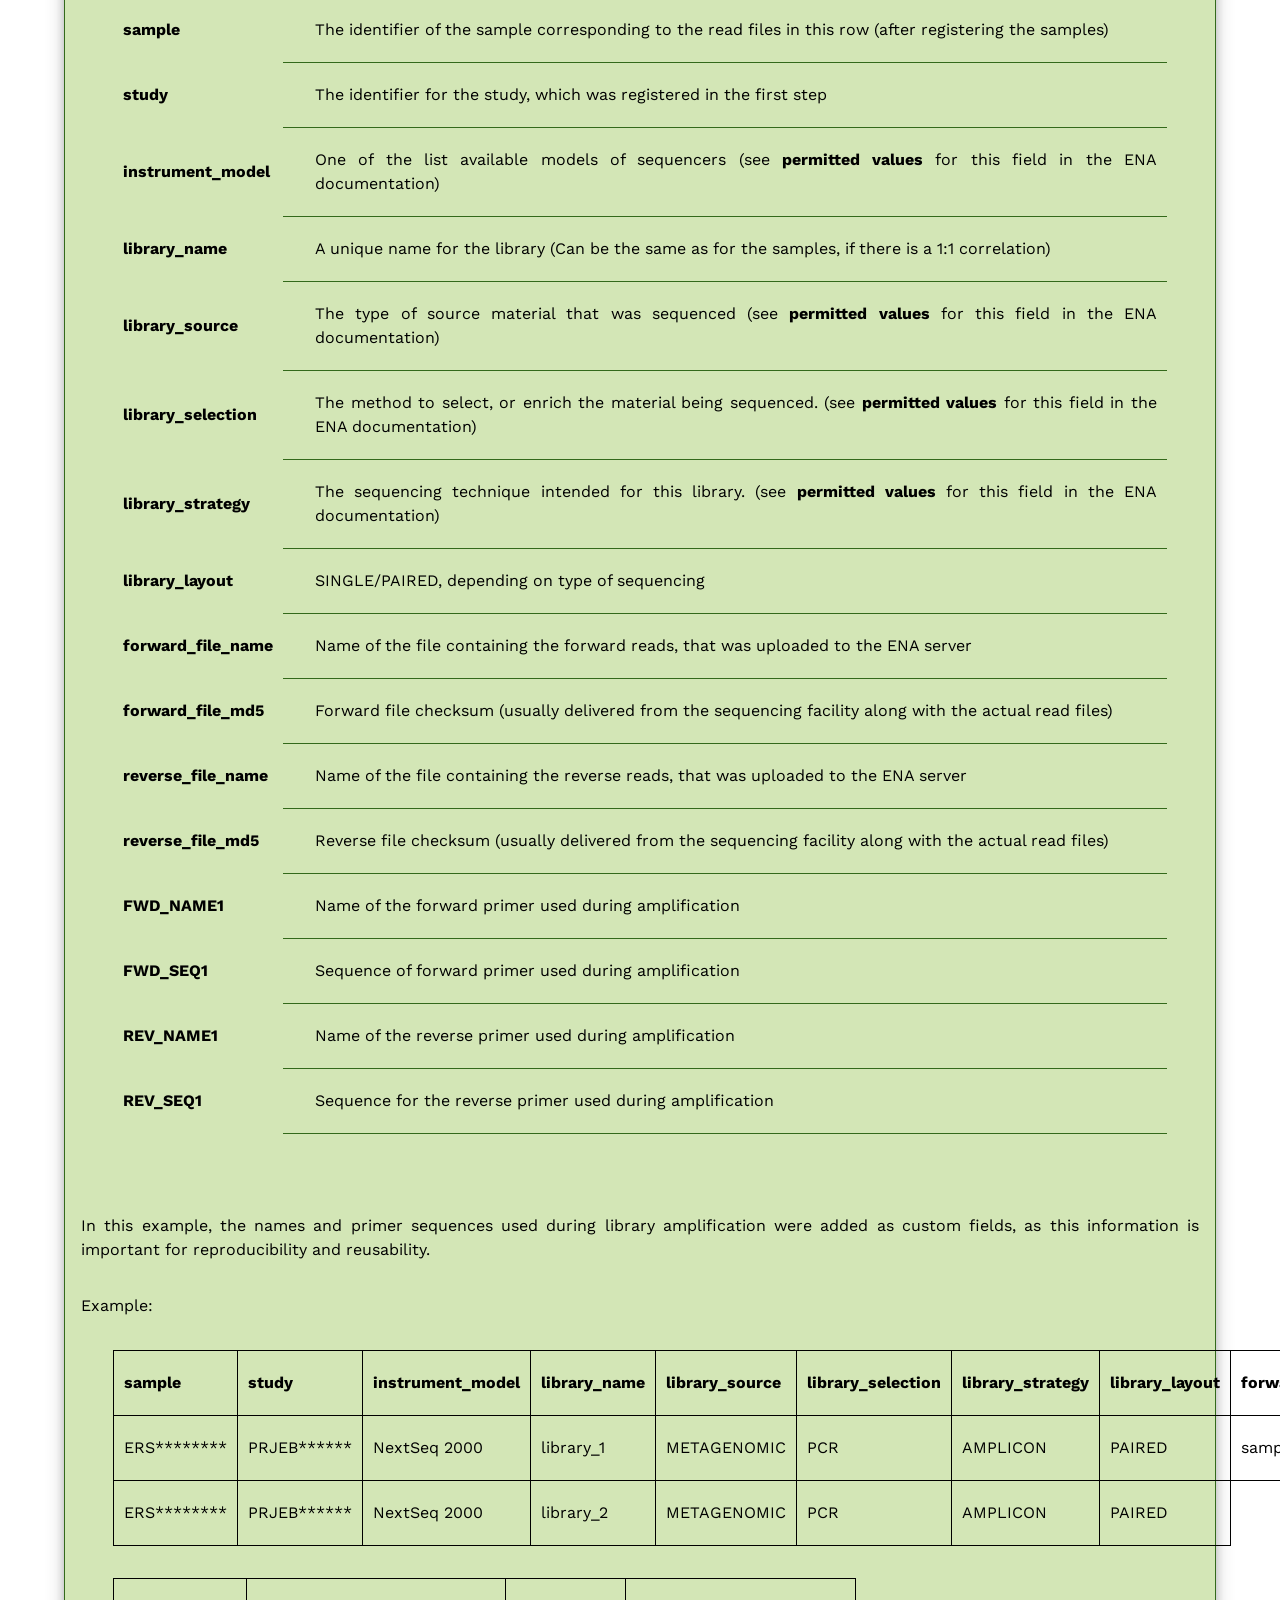
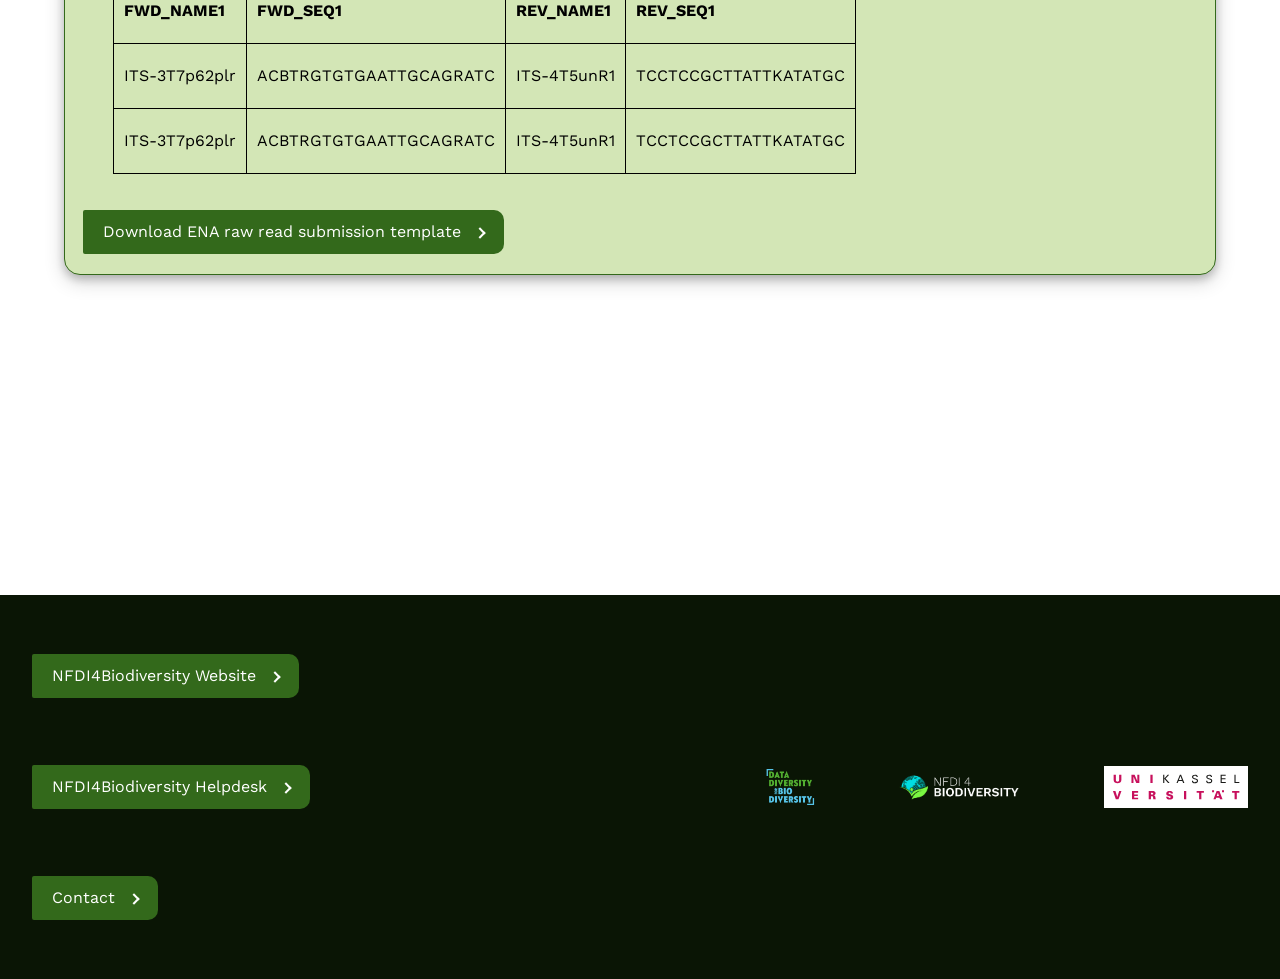
<file: rawdata.html>
<!DOCTYPE html>
<html>
<head>
	<meta charset="utf-8">
	<meta name="viewport" content="width=device-width, initial-scale=1">
	<script src="scripts.js" deter></script>
	<link rel="stylesheet" type="text/css" href="style.css">
	<link rel="icon" href="pics/logo.png">
	<title>Metabarcoding - Raw Data</title>
</head>


<header>
	<div class="header-image">
		<img style="width: 100%; padding:1rem 0rem 0rem 0rem; background-color: var(--8);" src="pics/header_graphic_4.png" alt="">
	</div>
</header>

<body>
	<ul class="menu">
		<li><a href="index.html"><img id="home-pic" src="pics/home.png" alt=""></a></li>
		<li id="menu-text"><a>Direct links:</a></li>
		<li>
			<a href="" class="dropdown">Raw Data &nbsp; <i class="arrow"></i></a>
			<ul class="drop-content">
				<li><a href="rawdata.html">More Info</a></li>
				<li><a href="https://submissions.gfbio.org" target="_blank">GFBio Submission Service</a></li>
				<li><a href="https://www.ebi.ac.uk/ena/browser/submit" target="_blank">ENA Submission</a></li>
				<li><a href="https://ena-docs.readthedocs.io/en/latest/submit/general-guide.html" target="_blank">ENA Official Guide</a></li>
			</ul>
		</li>
		<li>
			<a href="" class="dropdown">ASV Generation &nbsp; <i class="arrow"></i></a>
			<ul class="drop-content">
				<li><a href="asvgeneration.html">More Info</a></li>
				<li><a href="https://clowm.bi.denbi.de" target="_blank">Apscale on CloWM</a></li>
				<li><a href="https://github.com/DominikBuchner/apscale" target="_blank">Apscale on GitHub</a></li>
			</ul>
		</li>
		<li>
			<a href="" class="dropdown">Taxonomy Assignment &nbsp; <i class="arrow"></i></a>
			<ul class="drop-content">
				<li><a href="taxonomy.html">More Info</a></li>
				<li><a href="https://asv.bolgermany.de/dashboard/overview" target="_blank">ASV Registry</a></li>
				<li><a href="https://id.boldsystems.org" target="_blank">BOLD</a></li>
				<li><a href="https://data.bolgermany.de/gbol1/identifications" target="_blank">GBOL</a></li>
				<li><a href="https://github.com/cschomb/Primer-specific-Reference-Databases-for-Metabarcoding" target="_blank">Custom References</a></li>
				<li><a href="https://github.com/cschomb/Metabarcoding-Analysis-with-a-Custom-Reference" target="_blank">MEAN-CURE analysis script</a></li>				
			</ul>
		</li>
		<li>
			<a href="" class="dropdown">Publish &nbsp; <i class="arrow"></i></a>
			<ul class="drop-content">
				<li><a href="publish.html">More Info</a></li>
				<li><a href="https://asv.bolgermany.de/dashboard/overview" target="_blank">ASV Registry</a></li>
			</ul>
		</li>
	</ul>

<h1 style="margin: 1rem;">Raw data</h1>

		<div class="subpage-header">

			<p>The easiest way to publish your raw data on one of the INDSC databases (such as the European Nucleotide Archive) is via the <a class="text-link-header" target="_blank" href="https://submissions.gfbio.org">GFBio Submission service</a>. </p>

			<p>To do so, please sign up for an account there and create a new submission. For raw read files please choose the molecular data template (either on the page or <a class="text-link-header" href="files/GFBio_submission_molecular_data_template.csv">here</a>), download it, add your metadata information and and upload it along with your raw sequece data. For a description of the neccessary metadata see the template description in the GFBio Submission Portal.</p>

			
		</div>



	<div class="content-subpage">
		
		
		<div class="sub-division">
			<p>In case you want to upload your data to ENA directly, please familiarise yourself with the official <a class="text-link" target="_blank" href="https://ena-docs.readthedocs.io/en/latest/submit/general-guide.html">ENA guide</a> and submit your files i.e. through the  <a class="text-link" target="_blank" href="https://www.ebi.ac.uk/ena/browser/submit">ENA Webin Portal</a>, please creata an account and consider the following steps:</p>

			<ul>
				<li>Register a study (demanded are a study name and a release date, as well as a descriptive study title and abstract)</li>
				<li>Register your samples (choose an appropriate template to download, fill out and upload (see below for examples and details)) </li>
				<li>Upload you sequence files by one of the methods suggested in the official guide (important: upload your sequence files first before registering raw reads!)</li>
				<li>Register your raw reads (choose the appropiate template, fill it out and upload it, thereby linking the study, samples and raw reads together (see below for example and details))</li>

			</ul>

			<p>
				<h3>Sample registration:</h3>
				
				<p>In order to register samples, you can download one of the sample checklists from the ENA Webin portal, dependent on your study design and scope. Each table contains mandatory fields, which have to be filled out, as well as optional fields (chosen from the list when preparing to download). There is also the possibility to add custom fields, to contain information, that is not covered by one of the standard field. After successful registration of the samples, it is possible to download the resulting sample accession numbers (needed for the registration of raw reads)</p>

				<p>As an example with minimal information, a spreadsheet for sample registration would contain the following columns:
					<table class="table-overview">
						<tr>
							<th>tax_id</th>
							<td>an NCBI taxonomy ID (for Metabarcoding sample, where there will be different species present in the sequences, NCBI Taxonomy provides a list of metagenome identifiers, which an be used here. Refer to <a class="text-link" target="_blank" href="https://www.ncbi.nlm.nih.gov/datasets/taxonomy/browser/?taxon=408169">NCBI Taxonomy</a> to find the appropiate ID for your study)</td>
						</tr>
						<tr>
							<th>scientific_name</th>
							<td>The name associated with the chosen tax_id</td>
						</tr>
						<tr>
							<th>sample_alias</th>
							<td>A unique identifier for each of the samples.</td>
						</tr>
						<tr>
							<th>sample_title</th>
							<td>A short title for the samples. (Does not need to be unique. Can be used to group re-runs, triplicates, etc.)</td>
						</tr>
						<tr>
							<th>sample_description</th>
							<td>A short description of the samples.</td>
						</tr>
						<tr>
							<th>collection date</th>
							<td>Date of collection (Must be ISO8601 compliant, such as "2026-08-26".)</td>
						</tr>
						
						<tr>
							<th>geographic location (country and/or sea)</th>
							<td>One entry from the INSDC list of <a class="text-link" target="_blank" href="https://www.ncbi.nlm.nih.gov/genbank/collab/country/">countries</a>.</td>
						</tr>
						<tr>
							<th>lat_lon</th>
							<td>Geographical coordinates of the location where the specimen was collected</td>
						</tr>
						<tr>
							<th>geographic location (region and locality)</th>
							<td>A more precise description of the location. (Such as federal state, province, city, etc.)</td>
						</tr>
						<tr>
							<th>environmental sample</th>
							<td>Yes/No (to distinguish actual samples from controls)</td>
						</tr>
					</table>
				</p>
				<p>Example:</p>
					<table class="table-example">
						<tr>
							<th>Checklist</th>
							<th>ERC000011:1.3</th>
							<th>ENA default sample checklist</th>
						</tr>
						<tr>
							<th>tax_id</th>
							<th>scientific_name</th>
							<th>sample_alias</th>
							<th>sample_title</th>
							<th>sample_description</th>
							<th>collection date</th>
							<th>geographic location (country and/or sea)</th>
							<th>lat_lon</th>
							<th>geographic location (region and locality)</th>
							<th>environmental_sample</th>
						</tr>
						<tr>
							<th>#units</th>
						</tr>
						<tr>
							<td>1628154</td>
							<td>pollen metagenome</td>
							<td>Sample_1.1</td>
							<td>Sample_1</td>
							<td>associated plant traces from sweep netting</td>
							<td>2026-08-26</td>
							<td>Germany</td>
							<td>51.411, 9.429</td>
							<td>Hesse, Kassel</td>
							<td>Yes</td>
						</tr>
						<tr>
							<td>1628154</td>
							<td>pollen metagenome</td>
							<td>PCR_blank_1</td>
							<td>PCR_blank</td>
							<td>PCR blank control</td>
							<td>missing</td>
							<td>missing</td>
							<td></td>
							<td></td>
							<td>No</td>
						</tr>
					</table>

					<p>The first row contains information about the checklist, that was downloaded, the second row contains the column names for the netadata fields. The third row is only needed for custom fields, where you need to denote the unit in which values in your custom fields are measured.</p>

					<a  href="files/ENA_sample_checklist_template.tsv"><button class="int-link">Download ENA Sample submission template &nbsp; <i class="arrow-right"></i></button></a>
			</p>

			<p>
				<h3>Registering Raw Reads:</h3>
				<p>In order to register your raw reads, the files must first be uploaded to the ENA servers (by one of the methods from the official guidelines). Then, one of the spreadsheets for read submission can be downloaded from the ENA Webin Portal, filled, and uploaded. Equivalent to the sample submission, there are different temlates, depending on your study design (single reads, paired reads, etc.) and data type (Fastq, BAM, etc.)</p>
			</p>
			<p>A minimal example for paired reads in fastq files:
				<table class="table-overview">
					<tr>
						<th>sample</th>
						<td>The identifier of the sample corresponding to the read files in this row (after registering the samples)</td>
					</tr>
					<tr>
						<th>study</th>
						<td>The identifier for the study, which was registered in the first step</td>
					</tr>
					<tr>
						<th>instrument_model</th>
						<td>One of the list available models of sequencers (see <a class="text-link" target="_blank" href="https://ena-docs.readthedocs.io/en/latest/submit/reads/webin-cli.html#instrument">permitted values</a> for this field in the ENA documentation)</td>
					</tr>
					<tr>
						<th>library_name</th>
						<td>A unique name for the library (Can be the same as for the samples, if there is a 1:1 correlation)</td>
					</tr>
					<tr>
						<th>library_source</th>
						<td>The type of source material that was sequenced (see <a class="text-link" target="_blank" href="https://ena-docs.readthedocs.io/en/latest/submit/reads/webin-cli.html#source">permitted values</a> for this field in the ENA documentation)</td>
					</tr>
					<tr>
						<th>library_selection</th>
						<td>The method to select, or enrich the material being sequenced. (see <a class="text-link" target="_blank" href="https://ena-docs.readthedocs.io/en/latest/submit/reads/webin-cli.html#selection">permitted values</a> for this field in the ENA documentation)</td>
					</tr>
					<tr>
						<th>library_strategy</th>
						<td>The sequencing technique intended for this library. (see <a class="text-link" target="_blank" href="https://ena-docs.readthedocs.io/en/latest/submit/reads/webin-cli.html#strategy">permitted values</a> for this field in the ENA documentation)</td>
					</tr>
					<tr>
						<th>library_layout</th>
						<td>SINGLE/PAIRED, depending on type of sequencing</td>
					</tr>
					<tr>
						<th>forward_file_name</th>
						<td>Name of the file containing the forward reads, that was uploaded to the ENA server</td>
					</tr>
					<tr>
						<th>forward_file_md5</th>
						<td>Forward file checksum (usually delivered from the sequencing facility along with the actual read files)</td>
					</tr>
					<tr>
						<th>reverse_file_name</th>
						<td>Name of the file containing the reverse reads, that was uploaded to the ENA server</td>
					</tr>
					<tr>
						<th>reverse_file_md5</th>
						<td>Reverse file checksum (usually delivered from the sequencing facility along with the actual read files)</td>
					</tr>
					<tr>
						<th>FWD_NAME1</th>
						<td>Name of the forward primer used during amplification</td>
					</tr>
					<tr>
						<th>FWD_SEQ1</th>
						<td>Sequence of forward primer used during amplification</td>
					</tr>
					<tr>
						<th>REV_NAME1</th>
						<td>Name of the reverse primer used during amplification</td>
					</tr>
					<tr>
						<th>REV_SEQ1</th>
						<td>Sequence for the reverse primer used during amplification</td>
					</tr>
				</table>
			</p>
			
			<p>In this example, the names and primer sequences used during library amplification were added as custom fields, as this information is important for reproducibility and reusability.</p>

			<p>Example:</p>

			<table class="table-example">
				<tr>
					<th>sample</th>
					<th>study</th>
					<th>instrument_model</th>
					<th>library_name</th>
					<th>library_source</th>
					<th>library_selection</th>
					<th>library_strategy</th>
					<th>library_layout</th>
					<th>forward_file_name</th>
					<th>forward_file_md5</th>
					<th>reverse_file_name</th>
					<th>reverse_file_md5</th>
				</tr>
				<tr>
					<td>ERS********</td>
					<td>PRJEB******</td>
					<td>NextSeq 2000</td>
					<td>library_1</td>
					<td>METAGENOMIC</td>
					<td>PCR</td>
					<td>AMPLICON</td>
					<td>PAIRED</td>
					<td>sample_1_R1.fastq.gz</td>
					<td>169ef37ed580605907c67dd4bbd1bf53</td>
					<td>sample_1_R2.fastq.gz</td>
					<td>b9a3ac184ebc173c9c87fba924db249e</td>
				</tr>
				<tr>
					<td>ERS********</td>
					<td>PRJEB******</td>
					<td>NextSeq 2000</td>
					<td>library_2</td>
					<td>METAGENOMIC</td>
					<td>PCR</td>
					<td>AMPLICON</td>
					<td>PAIRED</td>

				</tr>
			</table>

			<table class="table-example">
				<tr>
					<th>FWD_NAME1</th>
					<th>FWD_SEQ1</th>
					<th>REV_NAME1</th>
					<th>REV_SEQ1</th>
				</tr>
				<tr>
					<td>ITS-3T7p62plr</td>
					<td>ACBTRGTGTGAATTGCAGRATC</td>
					<td>ITS-4T5unR1</td>
					<td>TCCTCCGCTTATTKATATGC</td>
				</tr>
				<tr>
					<td>ITS-3T7p62plr</td>
					<td>ACBTRGTGTGAATTGCAGRATC</td>
					<td>ITS-4T5unR1</td>
					<td>TCCTCCGCTTATTKATATGC</td>
				</tr>

			</table>

			<a  href="files/ENA_raw_read_submission_template.tsv"><button class="int-link">Download ENA raw read submission template &nbsp; <i class="arrow-right"></i></button></a>

		</div>

	</div>


</body>

<footer>
	<div class="footer">
		<div class="footer-links">
			<a href="https://www.nfdi4biodiversity.org/en/" target="_blank"><button class="footer-link ">NFDI4Biodiversity Website &nbsp; <i class="arrow-right"></i></button></a>

			<a href="https://www.nfdi4biodiversity.org/en/contact/" target="_blank"><button class="footer-link ">NFDI4Biodiversity Helpdesk &nbsp; <i class="arrow-right"></i></button></a>

			<div class="footer-hover-wrapper">
				<span class="footer-link">
				Contact &nbsp; <i class="arrow-right"></i>
				</span>
				<div class="footer-hover-text">
				In case you have questions about this site, its contents, or want to make recommendations for the improvement of this site please contact c.schomburg[at]uni-kassel.de directly. <br> (c) 2026, C.Schomburg
				</div>
			</div>
		</div>
		
		<div class="footer-pics">
			<img id="nfdi-slogan" src="pics/Slogan_Biodiversity_rgb.png" alt="">
			<img id="nfdi-logo" src="pics/NFDI_4_Biodiversity___Logo_Negativ.png" alt="">
			<img id="uniks-logo" src="pics/Logo_Uni-Kassel.svg" alt="">			
		</div>
		
		
	</div>
</footer>

</html>
</file>
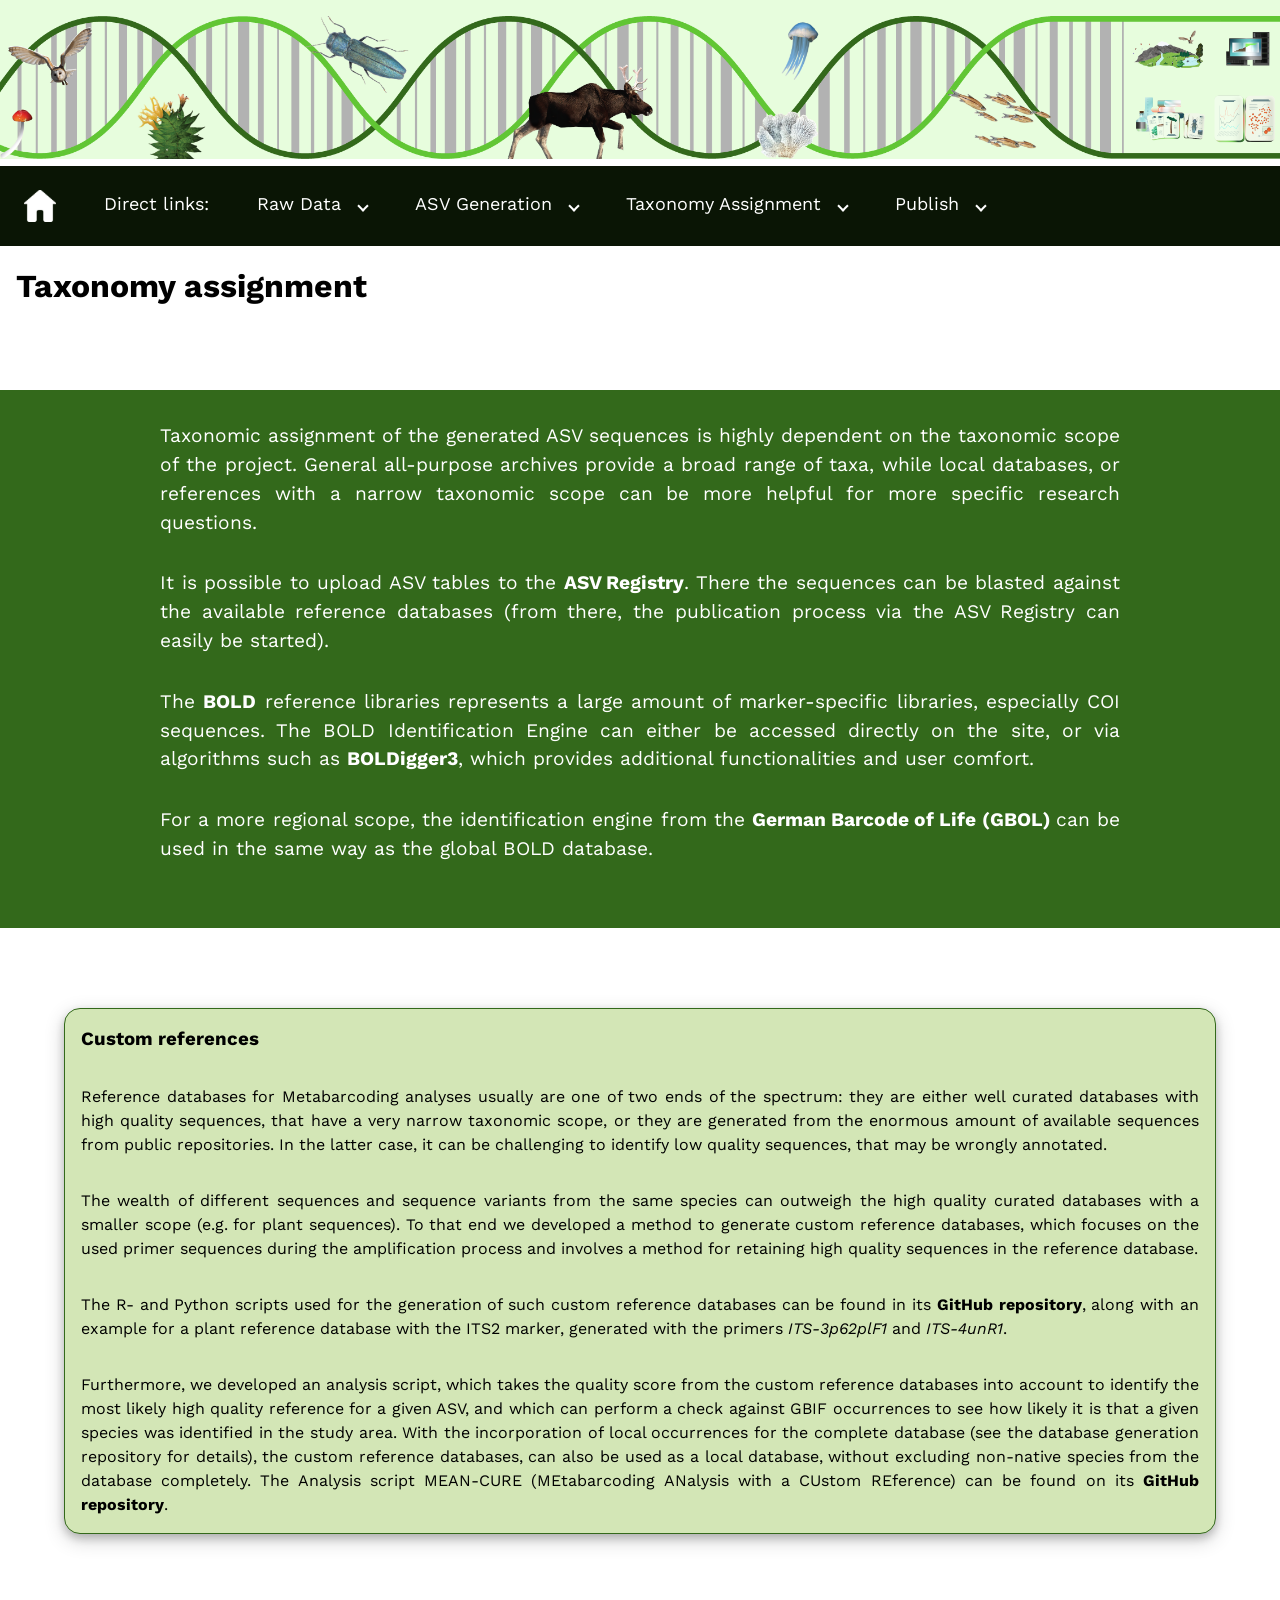
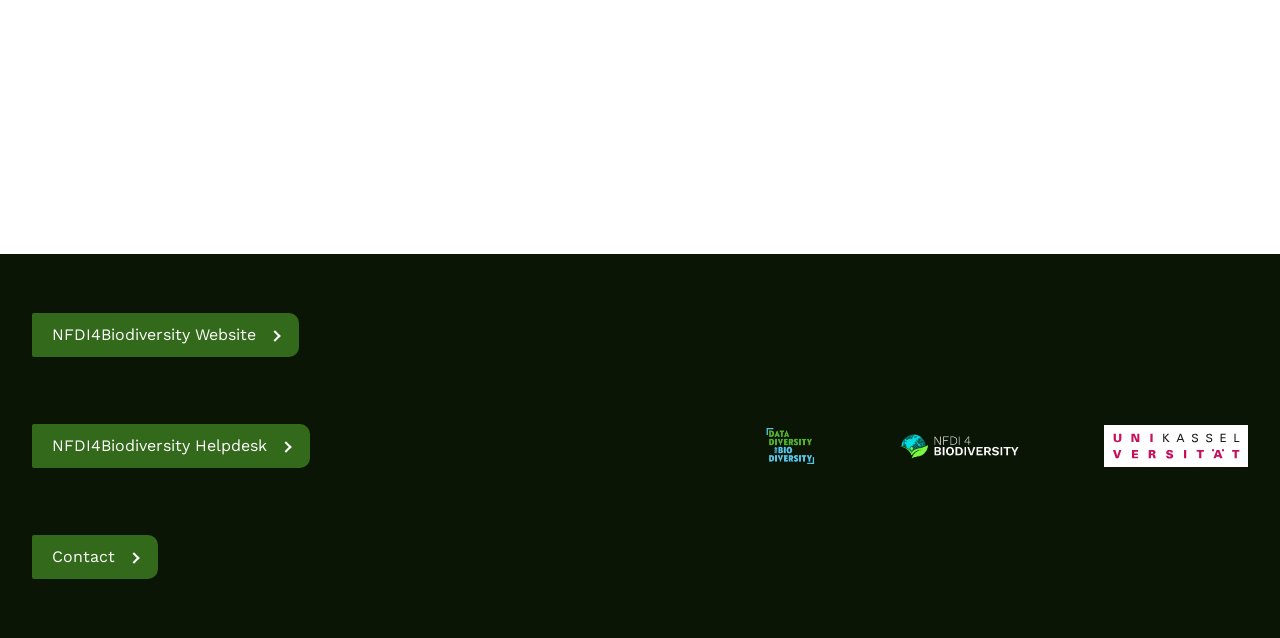
<file: taxonomy.html>
<!DOCTYPE html>
<html>
<head>
	<meta charset="utf-8">
	<meta name="viewport" content="width=device-width, initial-scale=1">
	<script src="scripts.js" deter></script>
	<link rel="stylesheet" type="text/css" href="style.css">
	<link rel="icon" href="pics/logo.png">
	<title>Metabarcoding - Taxonomy</title>
</head>


<header>
	<div class="header-image">
		<img style="width: 100%; padding:1rem 0rem 0rem 0rem; background-color: var(--8);" src="pics/header_graphic_4.png" alt="">
	</div>
</header>

<body>
	<ul class="menu">
		<li><a href="index.html"><img id="home-pic" src="pics/home.png" alt=""></a></li>
		<li id="menu-text"><a>Direct links:</a></li>
		<li>
			<a href="" class="dropdown">Raw Data &nbsp; <i class="arrow"></i></a>
			<ul class="drop-content">
				<li><a href="rawdata.html">More Info</a></li>
				<li><a href="https://submissions.gfbio.org" target="_blank">GFBio Submission Service</a></li>
				<li><a href="https://www.ebi.ac.uk/ena/browser/submit" target="_blank">ENA Submission</a></li>
				<li><a href="https://ena-docs.readthedocs.io/en/latest/submit/general-guide.html" target="_blank">ENA Official Guide</a></li>
			</ul>
		</li>
		<li>
			<a href="" class="dropdown">ASV Generation &nbsp; <i class="arrow"></i></a>
			<ul class="drop-content">
				<li><a href="asvgeneration.html">More Info</a></li>
				<li><a href="https://clowm.bi.denbi.de" target="_blank">Apscale on CloWM</a></li>
				<li><a href="https://github.com/DominikBuchner/apscale" target="_blank">Apscale on GitHub</a></li>
			</ul>
		</li>
		<li>
			<a href="" class="dropdown">Taxonomy Assignment &nbsp; <i class="arrow"></i></a>
			<ul class="drop-content">
				<li><a href="taxonomy.html">More Info</a></li>
				<li><a href="https://asv.bolgermany.de/dashboard/overview" target="_blank">ASV Registry</a></li>
				<li><a href="https://id.boldsystems.org" target="_blank">BOLD</a></li>
				<li><a href="https://data.bolgermany.de/gbol1/identifications" target="_blank">GBOL</a></li>
				<li><a href="https://github.com/cschomb/Primer-specific-Reference-Databases-for-Metabarcoding" target="_blank">Custom References</a></li>
				<li><a href="https://github.com/cschomb/Metabarcoding-Analysis-with-a-Custom-Reference" target="_blank">MEAN-CURE analysis script</a></li>				
			</ul>
		</li>
		<li>
			<a href="" class="dropdown">Publish &nbsp; <i class="arrow"></i></a>
			<ul class="drop-content">
				<li><a href="publish.html">More Info</a></li>
				<li><a href="https://asv.bolgermany.de/dashboard/overview" target="_blank">ASV Registry</a></li>
			</ul>
		</li>
	</ul>

	<h1 style="margin: 1rem;">Taxonomy assignment</h1>

		<div class="subpage-header">

			<p>Taxonomic assignment of the generated ASV sequences is highly dependent on the taxonomic scope of the project. General all-purpose archives provide a broad range of taxa, while local databases, or references with a narrow taxonomic scope can be more helpful for more specific research questions.</p>

			<p>It is possible to upload ASV tables to the <a class="text-link-header" target="_blank" href="https://asv.bolgermany.de/dashboard/overview">ASV Registry</a>. There the sequences can be blasted against the available reference databases (from there, the publication process via the ASV Registry can easily be started).</p>

			<p>The <a class="text-link-header" target="_blank" href="https://id.boldsystems.org">BOLD</a> reference libraries represents a large amount of marker-specific libraries, especially COI sequences. The BOLD Identification Engine can either be accessed directly on the site, or via algorithms such as <a class="text-link-header" target="_blank" href="https://github.com/DominikBuchner/BOLDigger3">BOLDigger3</a>, which provides additional functionalities and user comfort.</p>

			<p>For a more regional scope, the identification engine from the <a class="text-link-header" target="_blank" href="https://data.bolgermany.de/gbol1/identifications">German Barcode of Life (GBOL) </a>can be used in the same way as the global BOLD database.</p>
					
		</div>


	<div class="content-subpage">

		<div class="sub-division">
			<h3>Custom references</h3>

			<p>Reference databases for Metabarcoding analyses usually are one of two ends of the spectrum: they are either well curated databases with high quality sequences, that have a very narrow taxonomic scope, or they are generated from the enormous amount of available sequences from public repositories. In the latter case, it can be challenging to identify low quality sequences, that may be wrongly annotated.</p>

			<p>The wealth of different sequences and sequence variants from the same species can outweigh the high quality curated databases with a smaller scope (e.g. for plant sequences). To that end we developed a method to generate custom reference databases, which focuses on the used primer sequences during the amplification process and involves a method for retaining high quality sequences in the reference database.</p>

			<p>The R- and Python scripts used for the generation of such custom reference databases can be found in its <a class="text-link" target="_blank" href="https://github.com/cschomb/Primer-specific-Reference-Databases-for-Metabarcoding">GitHub repository</a>, along with an example for a plant reference database with the ITS2 marker, generated with the primers <i>ITS-3p62plF1</i> and <i>ITS-4unR1</i>.</p>

			<p>Furthermore, we developed an analysis script, which takes the quality score from the custom reference databases into account to identify the most likely high quality reference for a given ASV, and which can perform a check against GBIF occurrences to see how likely it is that a given species was identified in the study area. With the incorporation of local occurrences for the complete database (see the database generation repository for details), the custom reference databases, can also be used as a local database, without excluding non-native species from the database completely. The Analysis script MEAN-CURE (MEtabarcoding ANalysis with a CUstom REference) can be found on its <a class="text-link" target="_blank" href="https://github.com/cschomb/Metabarcoding-Analysis-with-a-Custom-Reference">GitHub repository</a>.</p>



				

		</div>
		
	</div>


</body>

<footer>
	<div class="footer">
		<div class="footer-links">
			<a href="https://www.nfdi4biodiversity.org/en/" target="_blank"><button class="footer-link ">NFDI4Biodiversity Website &nbsp; <i class="arrow-right"></i></button></a>

			<a href="https://www.nfdi4biodiversity.org/en/contact/" target="_blank"><button class="footer-link ">NFDI4Biodiversity Helpdesk &nbsp; <i class="arrow-right"></i></button></a>

			<div class="footer-hover-wrapper">
				<span class="footer-link">
				Contact &nbsp; <i class="arrow-right"></i>
				</span>
				<div class="footer-hover-text">
				In case you have questions about this site, its contents, or want to make recommendations for the improvement of this site please contact c.schomburg[at]uni-kassel.de directly. <br> (c) 2026, C.Schomburg
				</div>
			</div>
		</div>
		
		<div class="footer-pics">
			<img id="nfdi-slogan" src="pics/Slogan_Biodiversity_rgb.png" alt="">
			<img id="nfdi-logo" src="pics/NFDI_4_Biodiversity___Logo_Negativ.png" alt="">
			<img id="uniks-logo" src="pics/Logo_Uni-Kassel.svg" alt="">			
		</div>
		
		
	</div>
</footer>

</html>
</file>
<file: style.css>
:root{ 
    --1: #7AF842;
    --2: #61C634;
    --3: #33691B;
    --4: #E5E5E5;
    --5: #EE756A;
    --6: #00F7FB;
    --7: #00C5C8;
    --8: #E7FDDD;
    --9: #B2B2B2;
    --10: #fff;
    --11: #000;
    --12: #333;
    --13: #666;
    --14: #d3e6b6;  
    --15: #0a1505;  


  }

  @font-face {
    font-family: WorkSans;
    src: url(type/Work_Sans/WorkSans-VariableFont_wght.ttf);
  }

  @font-face {
    font-family: WorkSans;
    src: url(type/Work_Sans/WorkSans-Italic-VariableFont_wght.ttf);
    font-style: italic;
  }

  *{
    margin: 0;
    padding: 0;
    font-family: WorkSans;
    text-align: justify;
    line-height: 1.5;
	 /* border: 1px solid red;*/
 }

.content {
  margin-bottom: 15rem;
}

 /*--HEADER--*/

 /*--FOOTER--*/
 .footer {
  /*position: fixed; */
  bottom: 0;
  display: flex;
  justify-content: space-between;
  align-items: center;
  background-color: var(--15);
  width: 100%;
  height: 20rem;
  padding: 2rem 0;
 }

 .footer-links{
  display: flex;
  flex-direction: column;
  gap: 0.2rem;
 }

 .footer-pics {
  display: flex;
  flex-direction: row;
  align-items: center;
  gap: 1rem;
  margin-left: auto;
 }


 /*--MENU--*/

 #home-pic {
  height: 2rem;
  width: 2rem;
 }

  .menu{
    width:100%;
    height: 5rem;
    display: flex;
    position: sticky;
    background: var(--15);
    top:0;
    z-index: 1;
    margin-bottom:0.5em; 
  }

  .menu li{
  display: flex;
  text-align: center;
  padding: 0.5rem;
  list-style-type: none;
  -webkit-transition: background 1s;
  transition: background 1s; 
  position: relative; 
  
}

.arrow {
  border: solid var(--10);
  border-width: 0 2px 2px 0;
  display: inline-block;
  padding: 3px;
  transform: rotate(45deg);
  -webkit-transform: rotate(45deg);
  text-align: center;
}

.arrow-right {
  border: solid var(--10);
  border-width: 0 2px 2px 0;
  display: inline-block;
  padding: 3px;
  transform: rotate(315deg);
  -webkit-transform: rotate(315deg);
  text-align: center;
}

.menu li:hover{
  background: var(--12)
}

#menu-text:hover {
  cursor: default;
  background: var(--15);
}

.menu li:hover .arrow{
   transform: rotate(-135deg);
  -webkit-transform: rotate(-135deg);
  -webkit-transition: transform 0.5s;
  transition: transform 0.5s; 
}

.menu li a{
  width: 100%;
  height: 100%;
  margin: auto;
  color: var(--10);
  text-decoration: none;
  font-size: large;
  padding: 1rem;
  
  /*font-weight: bolder; */
}

.welcome-text {
  margin: 1rem;
}

.drop-content{
  background: var(--12);
  display: none;
  position: absolute;
  z-index: 2;
  left: 0;
  top: 5rem;
  width: 15rem;
  -webkit-transition: background 1s;
  transition: background 1s; 
}

.drop-content li{
  color: var(--10);
  padding: 0.5rem;
  margin: 0;
  border-top: 2px solid var(--13);
}

.drop-content li:hover{
  background: var(--13);
}

.drop-content li a{
  float: left;
  padding: 0.5rem;
  text-decoration: none;
  font-size: large;
  text-align: left;
}

.menu li:hover .drop-content {
  display: inline-block;
}

/*--BUTTONS-AND-LINKS--*/
.ext-link {
  background-color: var(--3);
  border: none;
  color: white;
  padding: 10px 20px;
  text-align: center;
  text-decoration: none;
  display: inline-block;
  font-size: 16px;
  margin: 4px 2px;
  cursor: pointer;
  border-radius: 2px 10px 10px 2px;
}

.ext-link:hover {
  background-color: var(--2);
  box-shadow: 0 4px 8px 0 rgba(0, 0, 0, 0.2), 0 6px 20px 0 rgba(0, 0, 0, 0.19);
}

.int-link {
  background-color: var(--3);
  border: none;
  color: white;
  padding: 10px 20px;
  text-align: center;
  text-decoration: none;
  display: inline-block;
  font-size: 16px;
  margin: 4px 2px;
  cursor: pointer;
  border-radius: 2px 10px 10px 2px;
}

.footer-link {
  background-color: var(--3);
  border: none;
  color: white;
  padding: 10px 20px;
  text-align: center;
  text-decoration: none;
  display: inline-block;
  font-size: 16px;
  margin: 2rem;
  cursor: pointer;
  border-radius: 2px 10px 10px 2px;
}

.footer-link:hover {
  background-color: var(--2);
  box-shadow: 0 4px 8px 0 rgba(0, 0, 0, 0.2), 0 6px 20px 0 rgba(0, 0, 0, 0.19);
}

.int-link:hover {
  background-color: var(--2);
  box-shadow: 0 4px 8px 0 rgba(0, 0, 0, 0.2), 0 6px 20px 0 rgba(0, 0, 0, 0.19);
}

.text-link:link {
  font-weight: bold;
  text-decoration: dotted;
  color: var(--11)
}

.text-link:visited {
  color: var(--11)
}

.text-link:hover {
    color: var(--3)
}

.text-link-header:link {
  font-weight: bold;
  text-decoration: dotted;
  color: var(--10)
}

.text-link-header:visited {
  color: var(--10)
}

.text-link-header:hover {
    color: var(--1)
}


/*--PAGE--*/

.flex-box{
  display: flex;
  flex-wrap: wrap;
  align-content: space-around;
  justify-content: space-evenly;
  row-gap: 5rem;
  column-gap: 5rem;
  padding: 5rem;
}

.flex-item{
  display: flex;
  background-color: var(--14);
  width: 20rem;
  height: 20rem;
  box-shadow: 0 4px 8px 0 rgba(0, 0, 0, 0.2), 0 6px 20px 0 rgba(0, 0, 0, 0.19);
  margin-top: 5rem;  
}

.flex-item:hover{
  background-color: var(--8);
}

.flex-item:has(> details[open]):hover {
  background-color: var(--14);
}


.item {
  display: flex;
  flex-direction: column;
  width: 100%;
  height: 100%; /* fill the flex-item completely */
  overflow: visible;
}

.item summary {
  flex: 1;
  cursor: pointer;
  display: flex;
  align-items: center;
  justify-content: center;
  text-align: center;
  font-size: clamp(1rem, 3vw, 2rem); /* scales with viewport, but stays within bounds */
  font-weight: bold;
  transition: flex 0.2s ease, font-size 0.2s ease;
}


.item[open] summary {
  flex: 0 0 40px;
  font-size: 2rem; /* shrinks back to normal size when open */
  justify-content: flex-start; /* optional: left-align when small */
  margin-bottom: 1rem;
}


.item-content {
  flex: 1; /* fills remaining space when open */
  overflow-y: visible;
  margin-top: 2rem;
}

.item-content ul li {
  list-style-position: inside;
}

.flex-item:has(> details[open]) {  
  width: 80vw;
  height: auto;
  min-height: 20rem;
  flex-basis: 100%;
  padding: 5rem;
}

.content-subpage {
  margin: 2rem 2rem 15rem 2rem;
  padding: 2rem;
  
}

.content-subpage p {
  margin-top: 2rem;
}

.content-subpage ul {
  margin-top: 2rem;
}

.content-subpage ul li {
  list-style-position: inside;
}

.subpage-header ul {
  margin: 2rem 0;
}

.subpage-header ul li {
  list-style-position: inside;
}

.sub-division {
  background-color: var(--14);
  padding: 1rem;
  margin-bottom: 3rem;
  margin-top: 1rem;
  box-shadow: 0 4px 8px 0 rgba(0, 0, 0, 0.2), 0 6px 20px 0 rgba(0, 0, 0, 0.19);
  border-radius: 1rem;
  border: 1px solid var(--3);
}

/*--TABLES--*/
table {
  border-collapse: collapse;

}

th, td {
  padding: 20px 10px;
}

.table-overview {
  margin: 2rem 2rem 5rem 2rem;
}

.table-overview td {
  padding-left:2rem;
}

.table-overview tr td:first-of-type {
 
  border-bottom: 1px solid var(--3);
}

.table-example{
  overflow-x:auto;
  margin: 2rem;
}

.table-example th, .table-example td{
  border: 1px solid black;
}

#nfdi-logo{
  width: 10vw;
  float: right;
  margin: 2rem;
}

#uniks-logo {
  width: 10vw;
  float: right;
  margin: 2rem;
  background-color: white;
  padding: 0.5rem;
}

#nfdi-slogan {
  width: 4vw;
  float: right;
  margin: 2rem;
}

#schema {
  display: flex;
  justify-content: space-between;
  padding-left: 10rem;
  padding-right: 10rem;
  background-color: var(--3);
}
.schema_pic {
  display: flex;
  flex-direction: column;
  align-items: center;
  padding: 1rem;
  max-width: 15rem;
  height: auto;
  min-width: 0;
  margin: 2rem 0;
  border-radius: 0.5rem;
  background-color: var(--14);
  box-shadow: 0 4px 8px 0 rgba(0, 0, 0, 0.2), 0 6px 20px 0 rgba(0, 0, 0, 0.19);
}

figure { 
  text-align: center; 
}

figcaption {
   display: inline-block;
   text-align: left;
}

.schema_pic img {
  max-width: 100%;
  max-height: 16rem;
  height: auto;
  width: auto;
  min-width: 0;
  display: block;
  border-radius: 0.3rem;
}

.schema_pic figcaption {
  text-align: center;
  margin-top: 0.5rem;
  font-size: 0.9rem;
  font-weight: bolder;
  color: var(--11);
}

.schema-header {
  background-color: var(--3);
  padding-top: 5rem;
}

h2 {
  color: var(--10);
  text-align: center;
}

.subpage-header{
  background-color: var(--3);
  color: var(--10);
  padding: 2rem 10rem;
  margin: 5rem 0 0 0;
  font-size: larger;
}

.subpage-header * {
  margin-bottom: 2rem;
}



.footer-hover-wrapper {
  position: relative;
  display: inline-block; /* so wrapper matches the size of its content */
}

.footer-hover-text {
  position: absolute;
  bottom: 100%;
  left: 2rem;
  width: 100%;
  height: auto;
  
  display: flex;
  align-items: center;
  justify-content: center;
  
  background-color: var(--3);
  color: var(--10);
  padding: 1.5rem 1rem;
  box-sizing: border-box;
  border-radius: 0.5rem;
  box-shadow: 0 4px 8px rgba(0, 0, 0, 0.2);
  
  opacity: 0;
  visibility: hidden;
  pointer-events: none;
  transition: opacity 0.2s ease, visibility 0.2s;
  
  user-select: text;
  cursor: text;
}

.footer-hover-wrapper:hover .footer-hover-text {
  opacity: 1;
  visibility: visible;
  pointer-events: auto;
}
</file>
